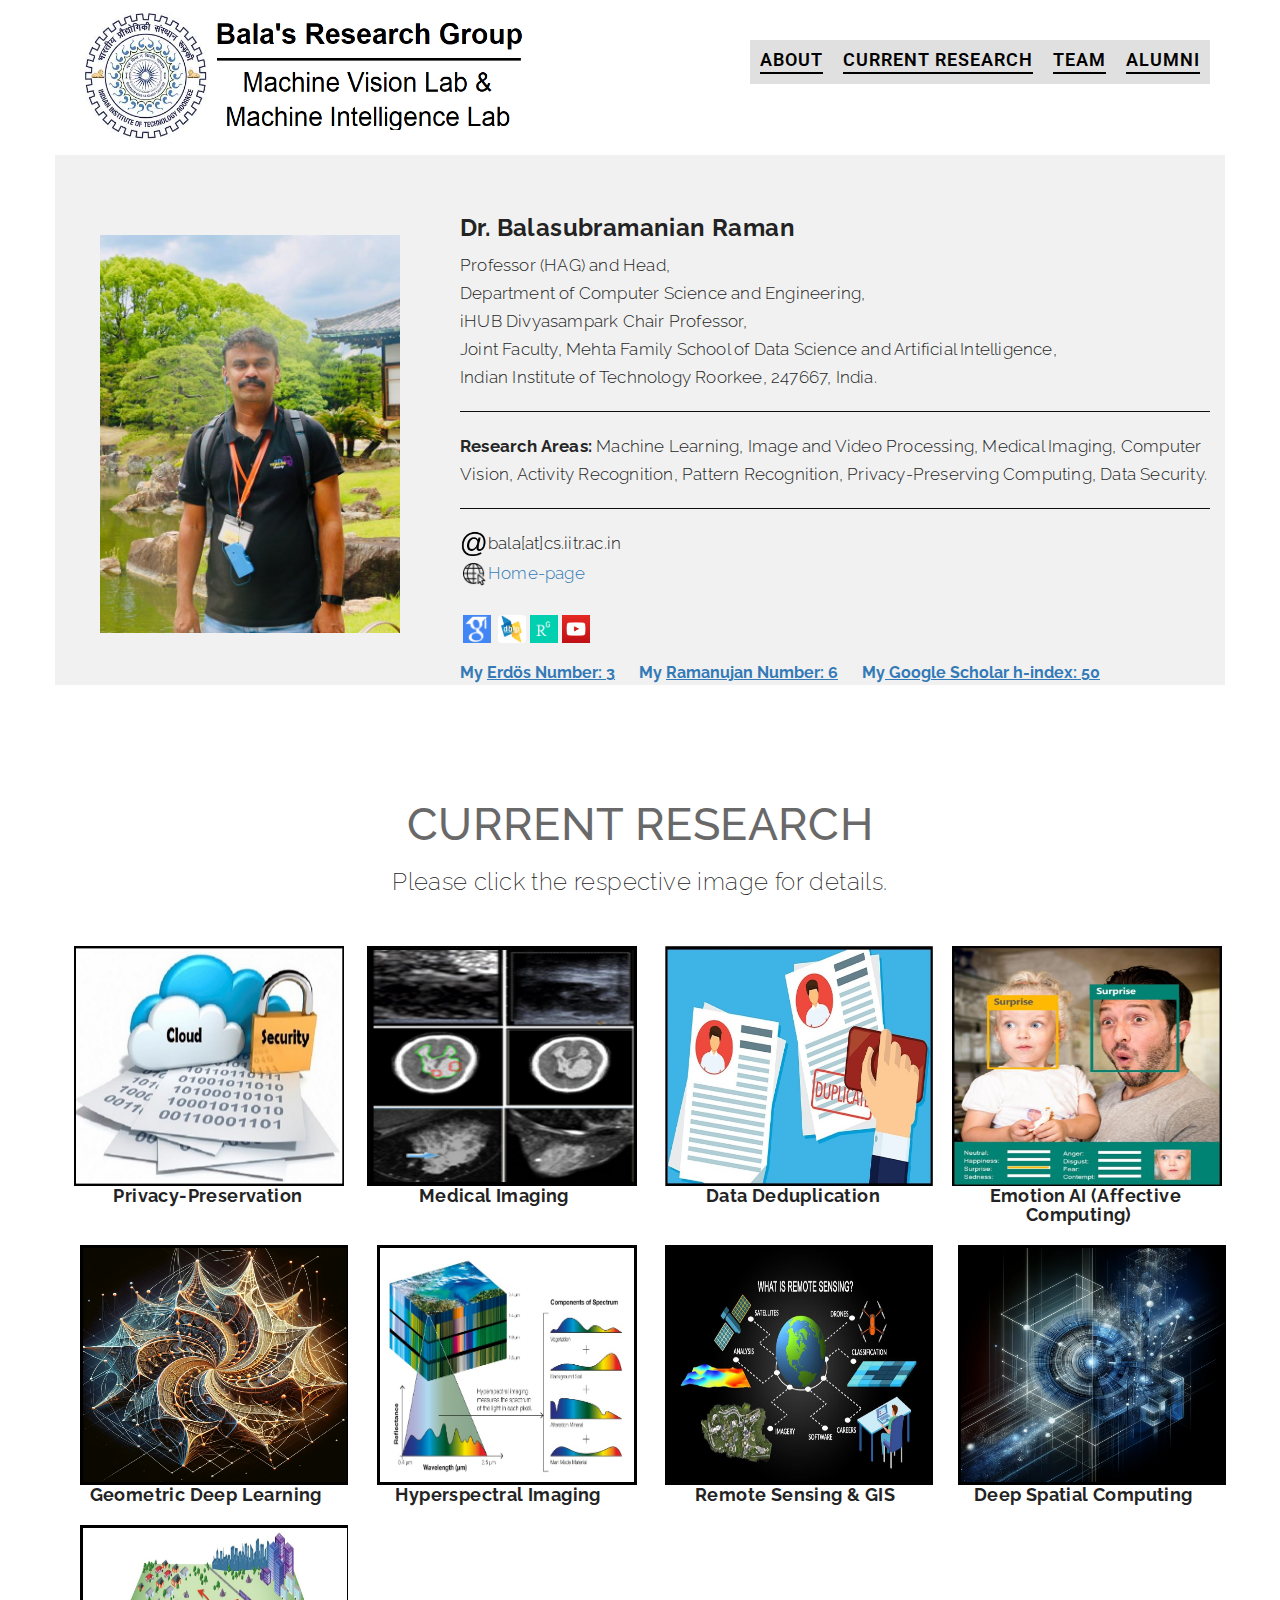
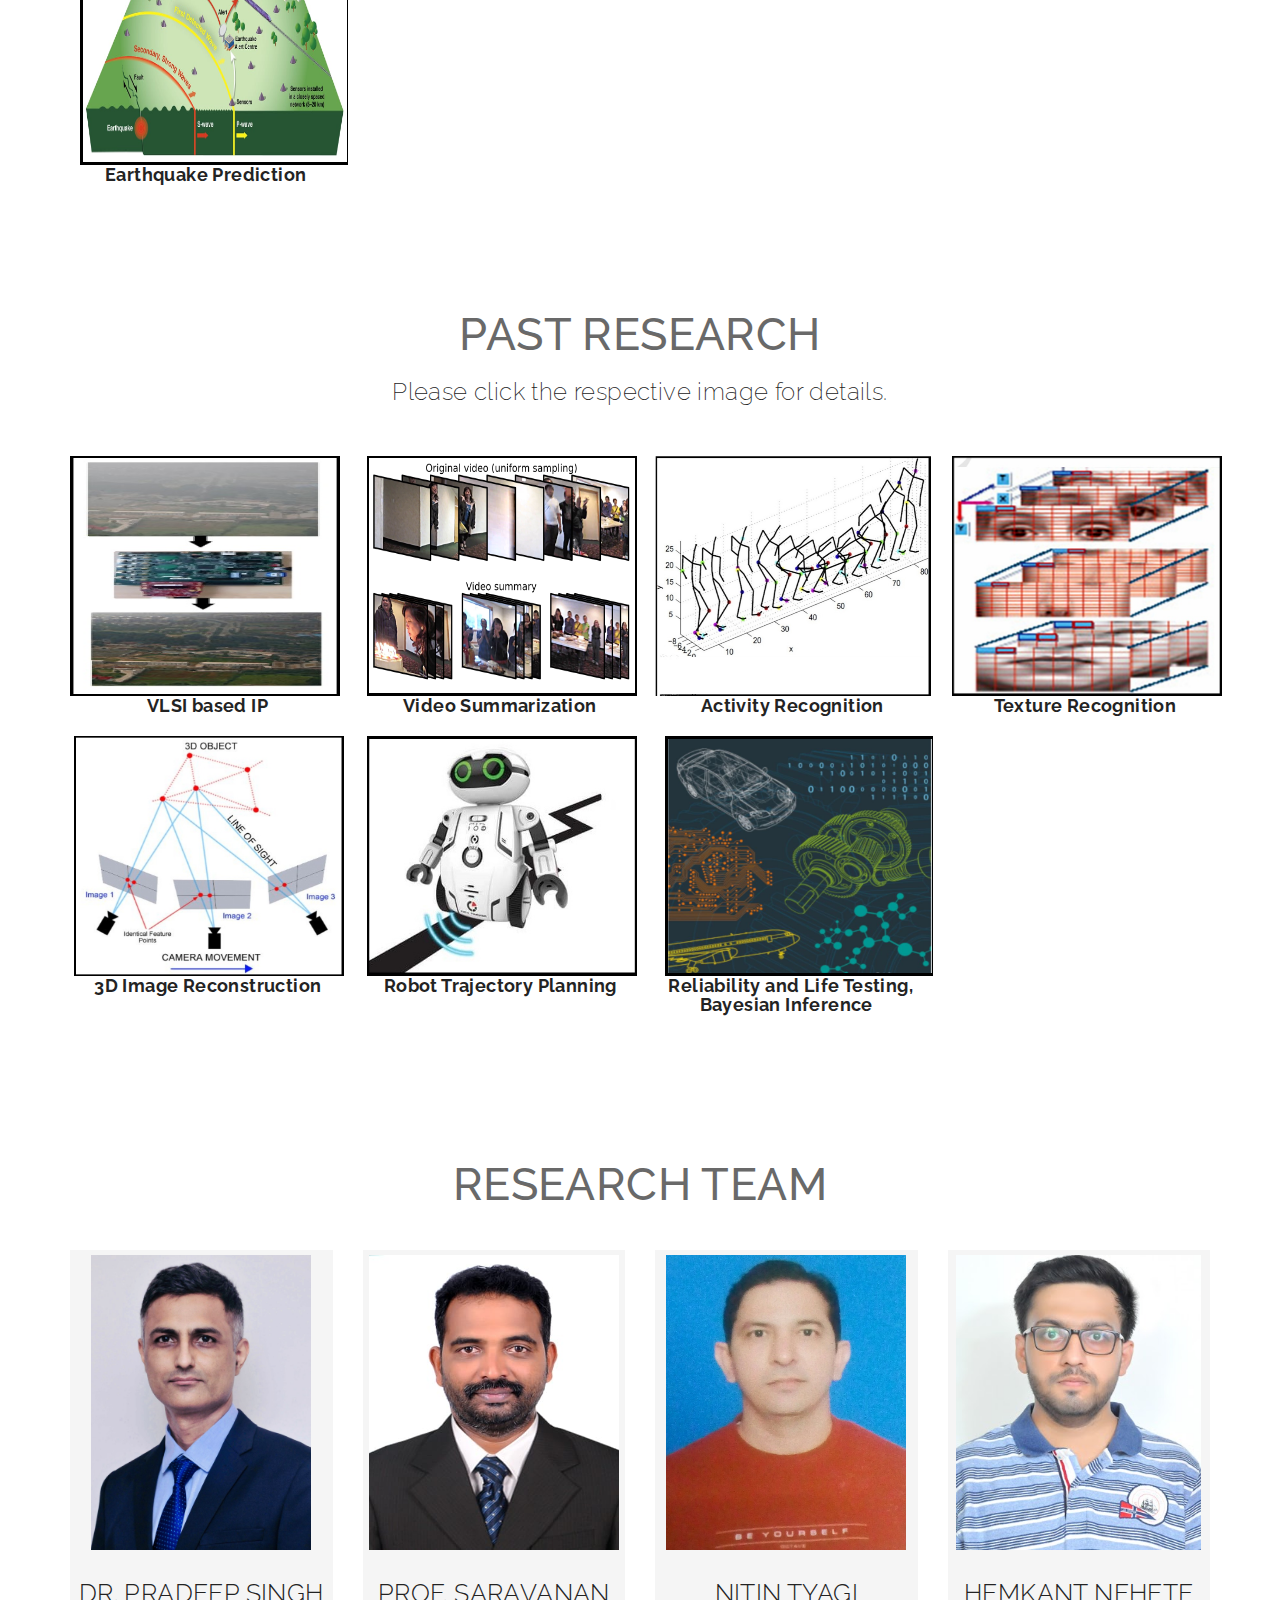
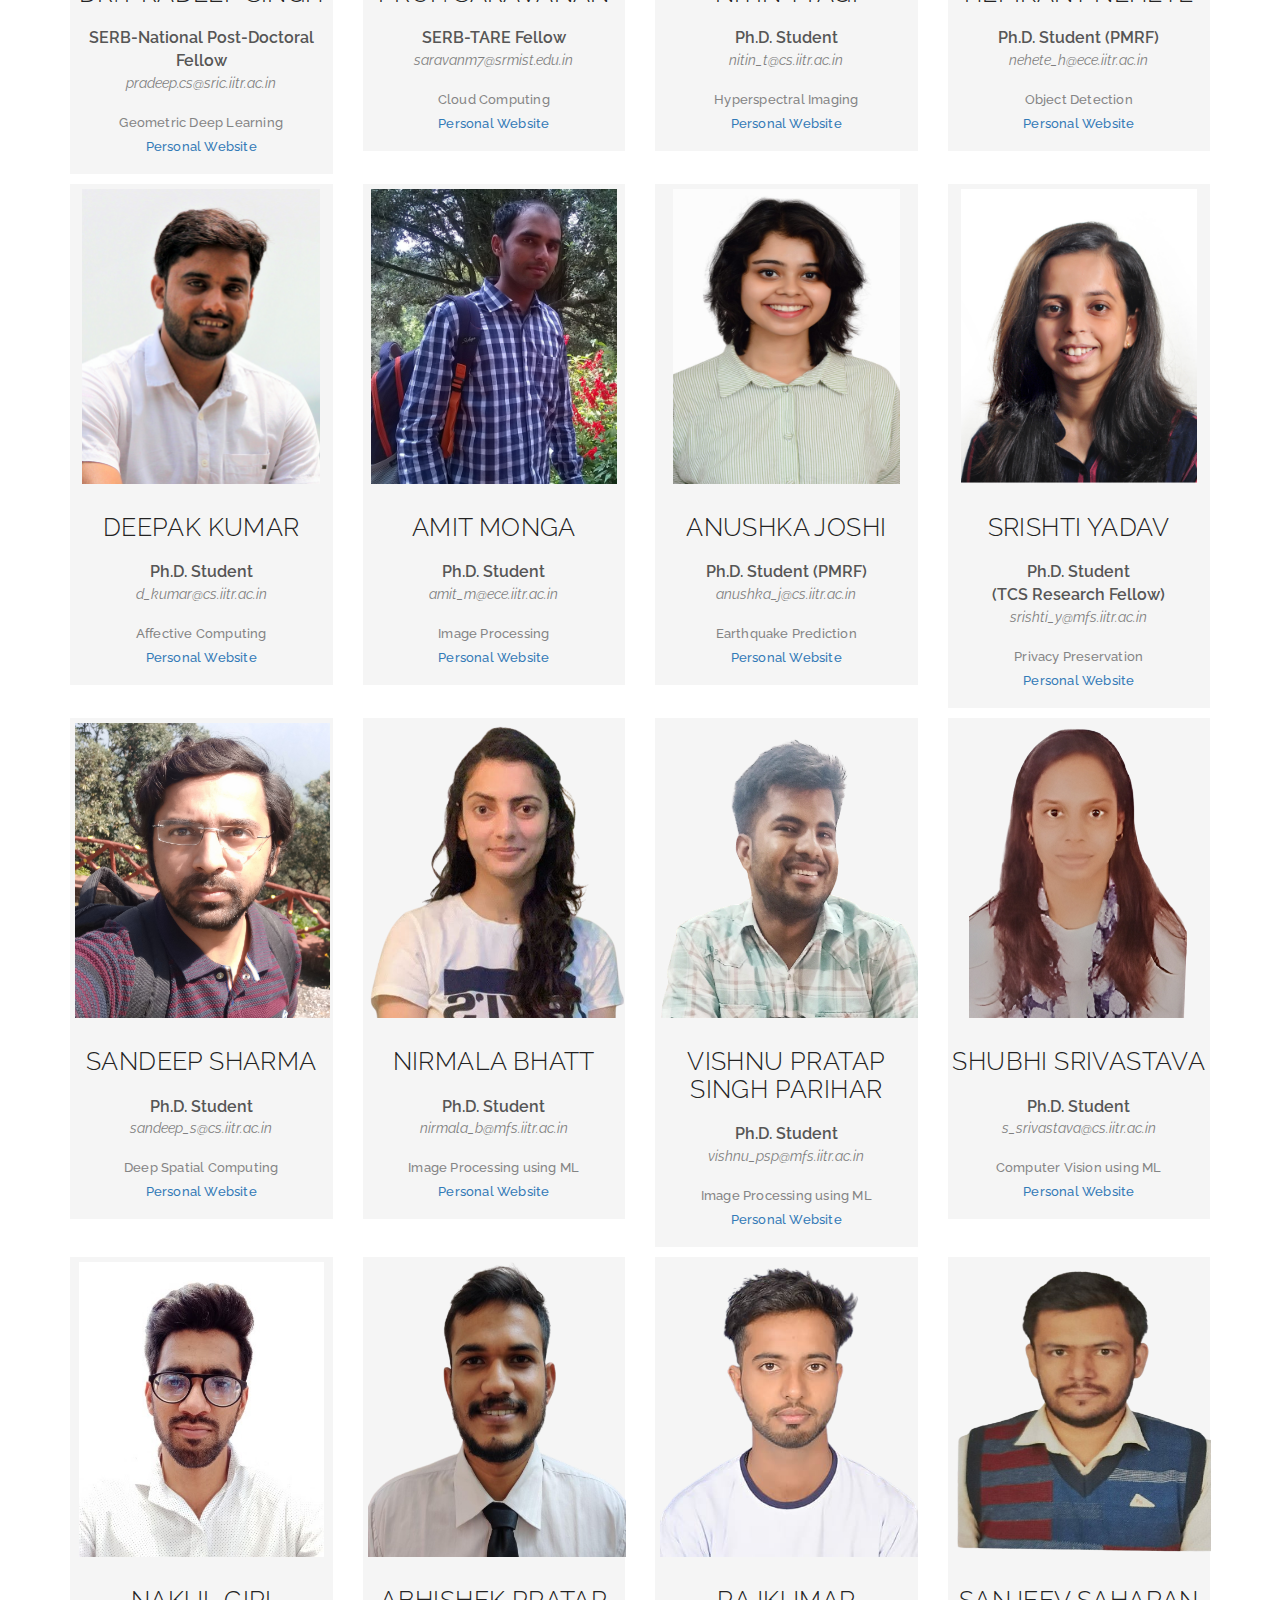
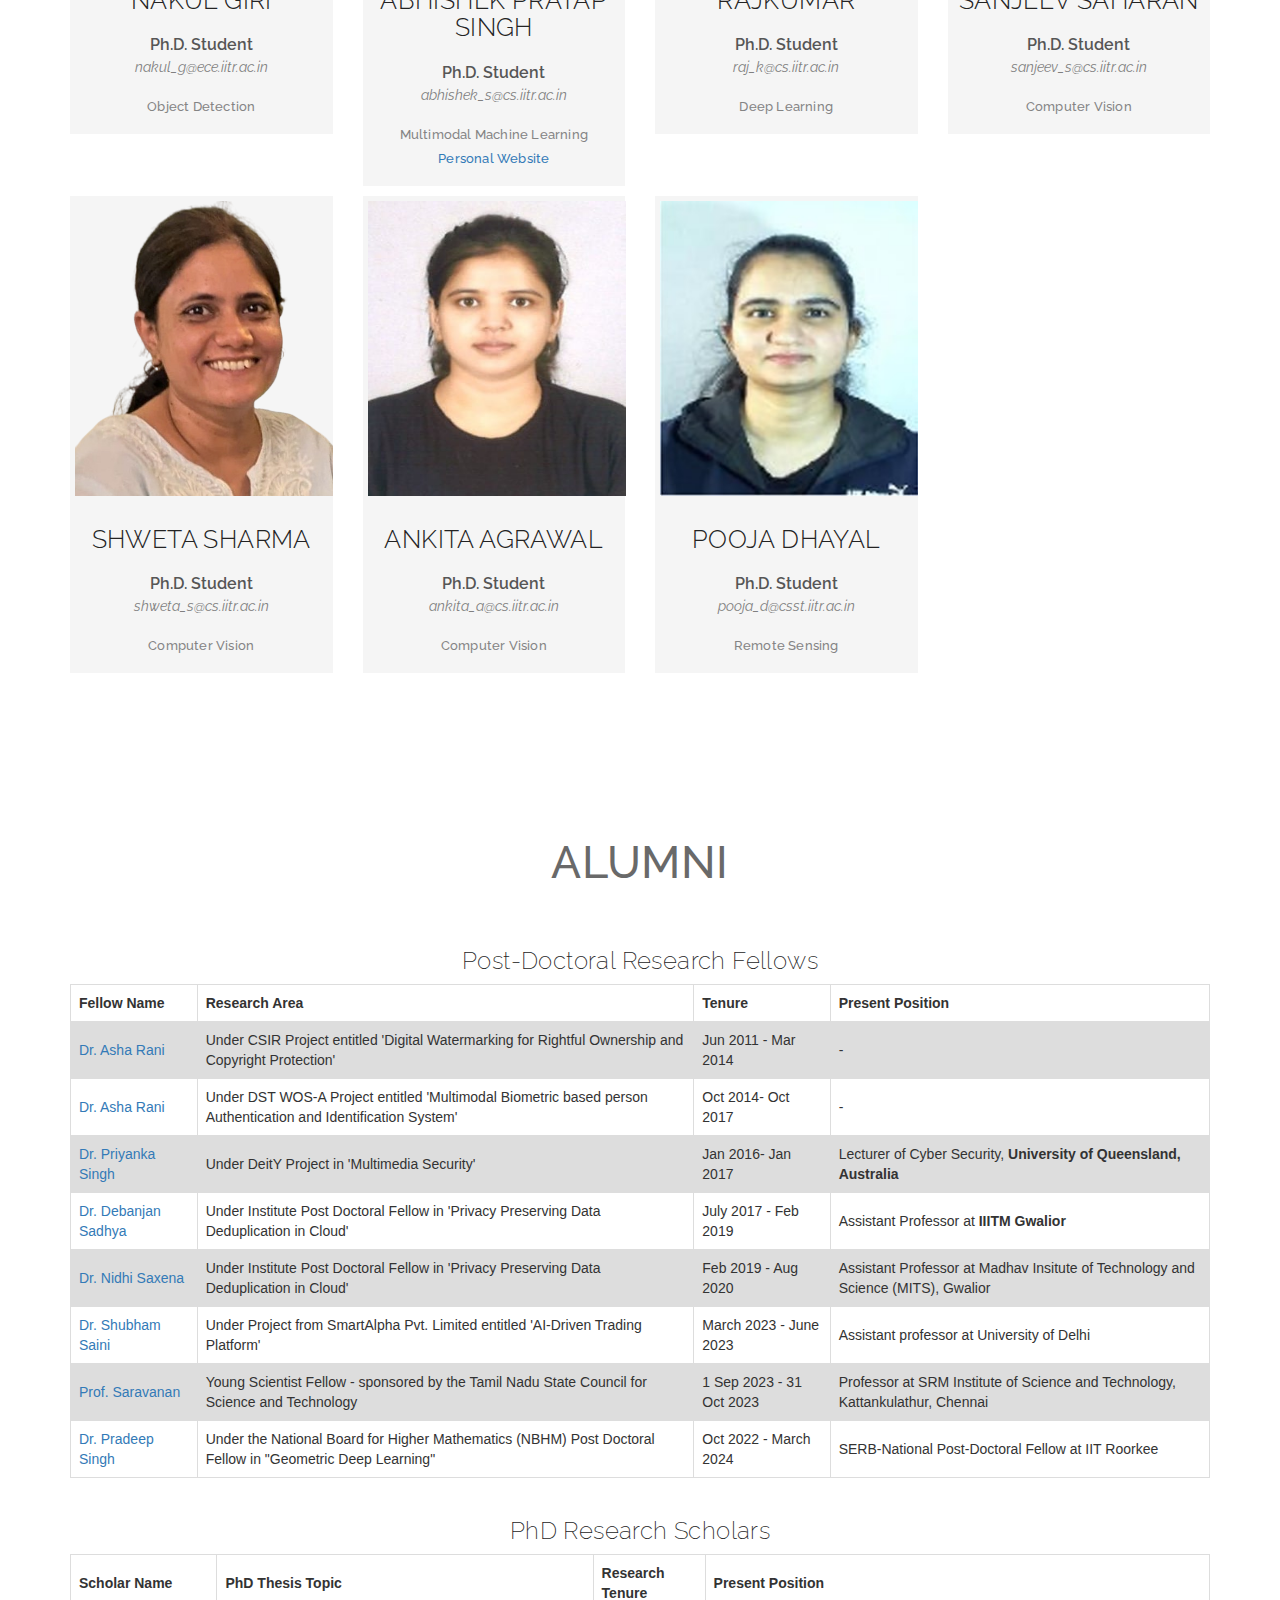
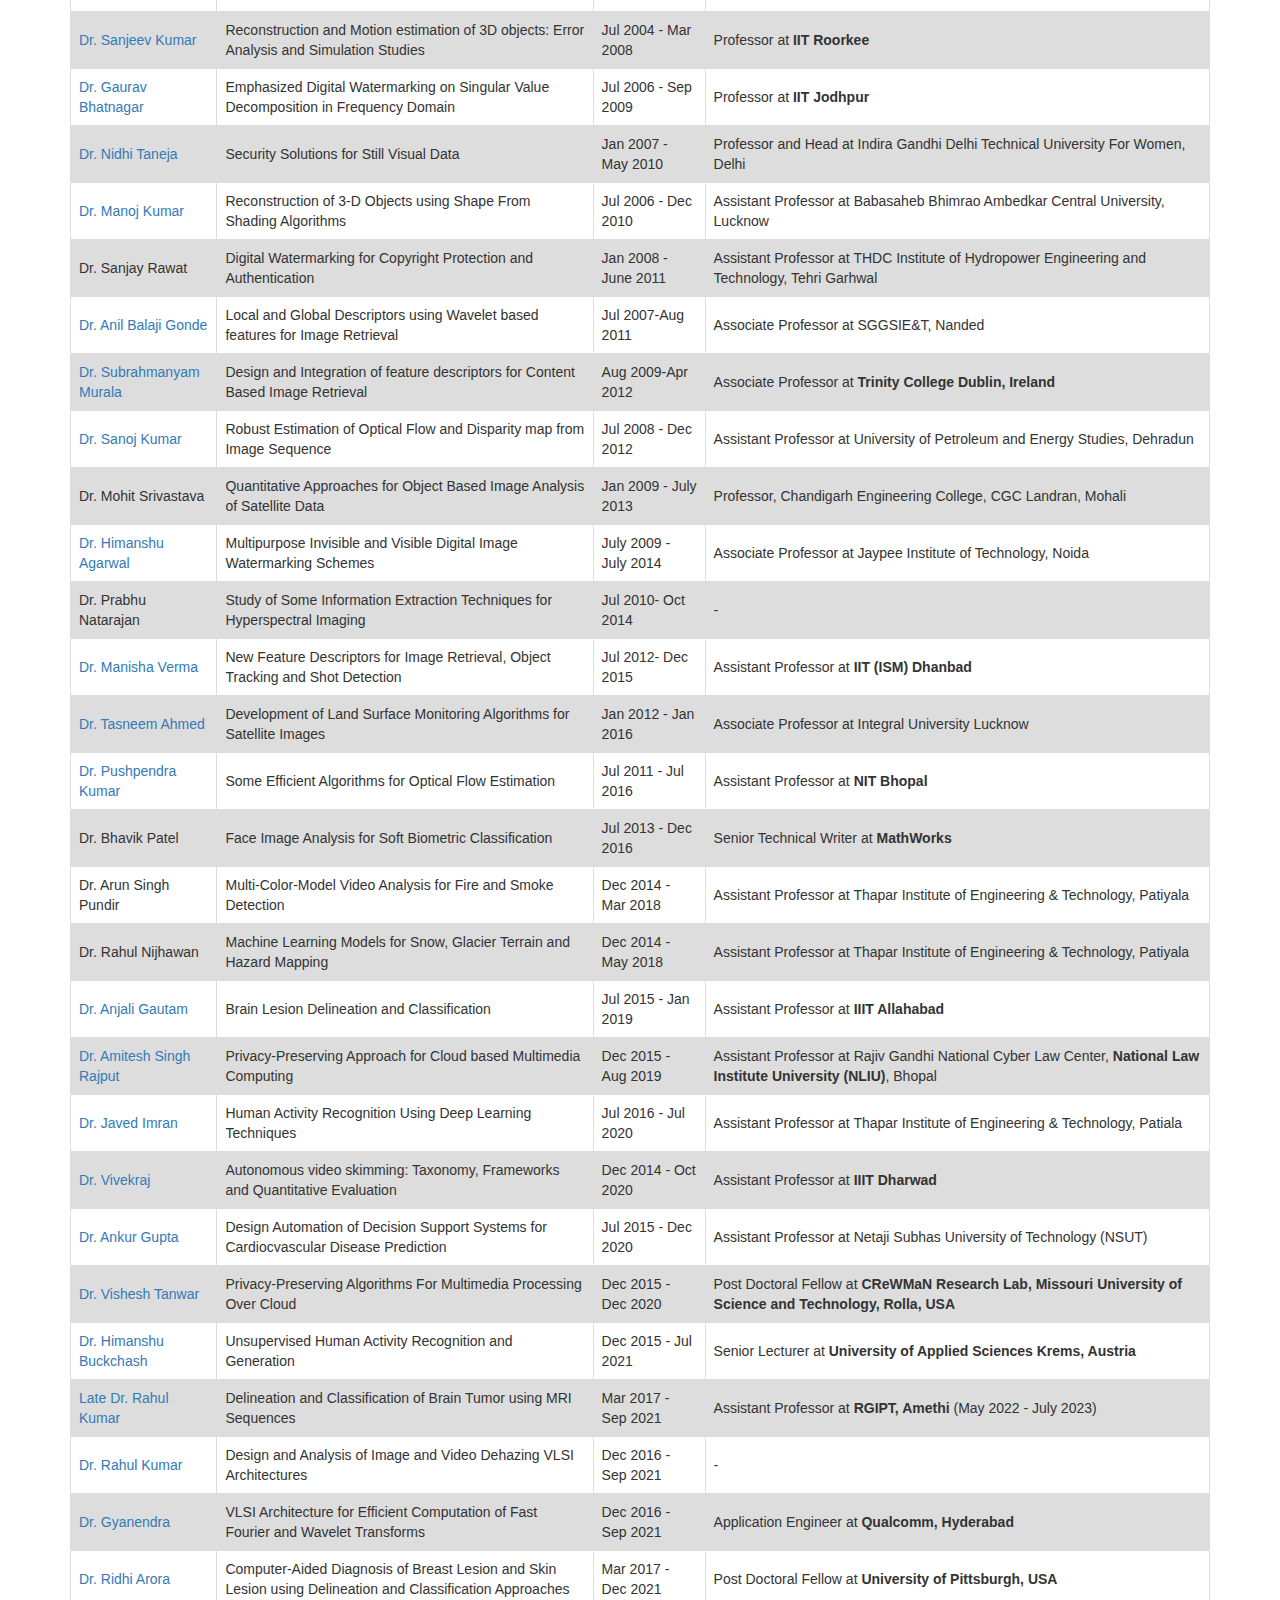
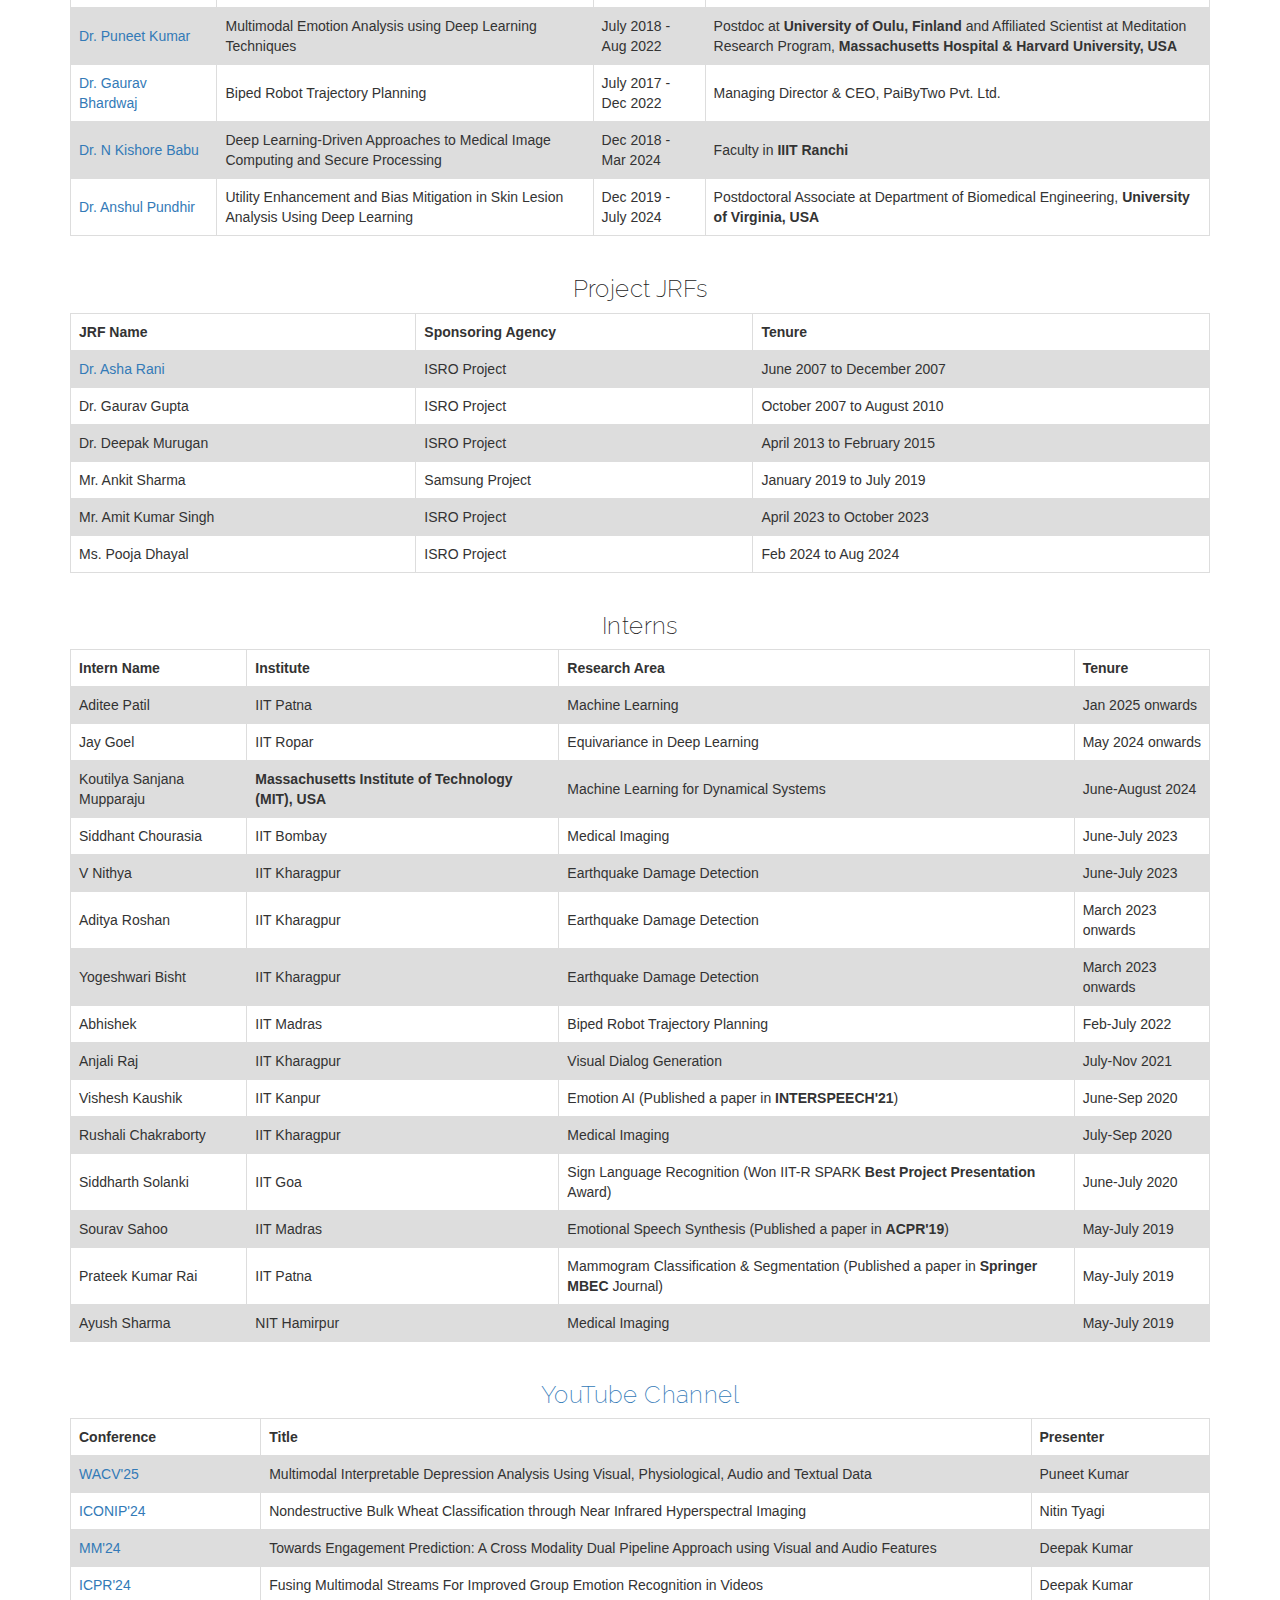
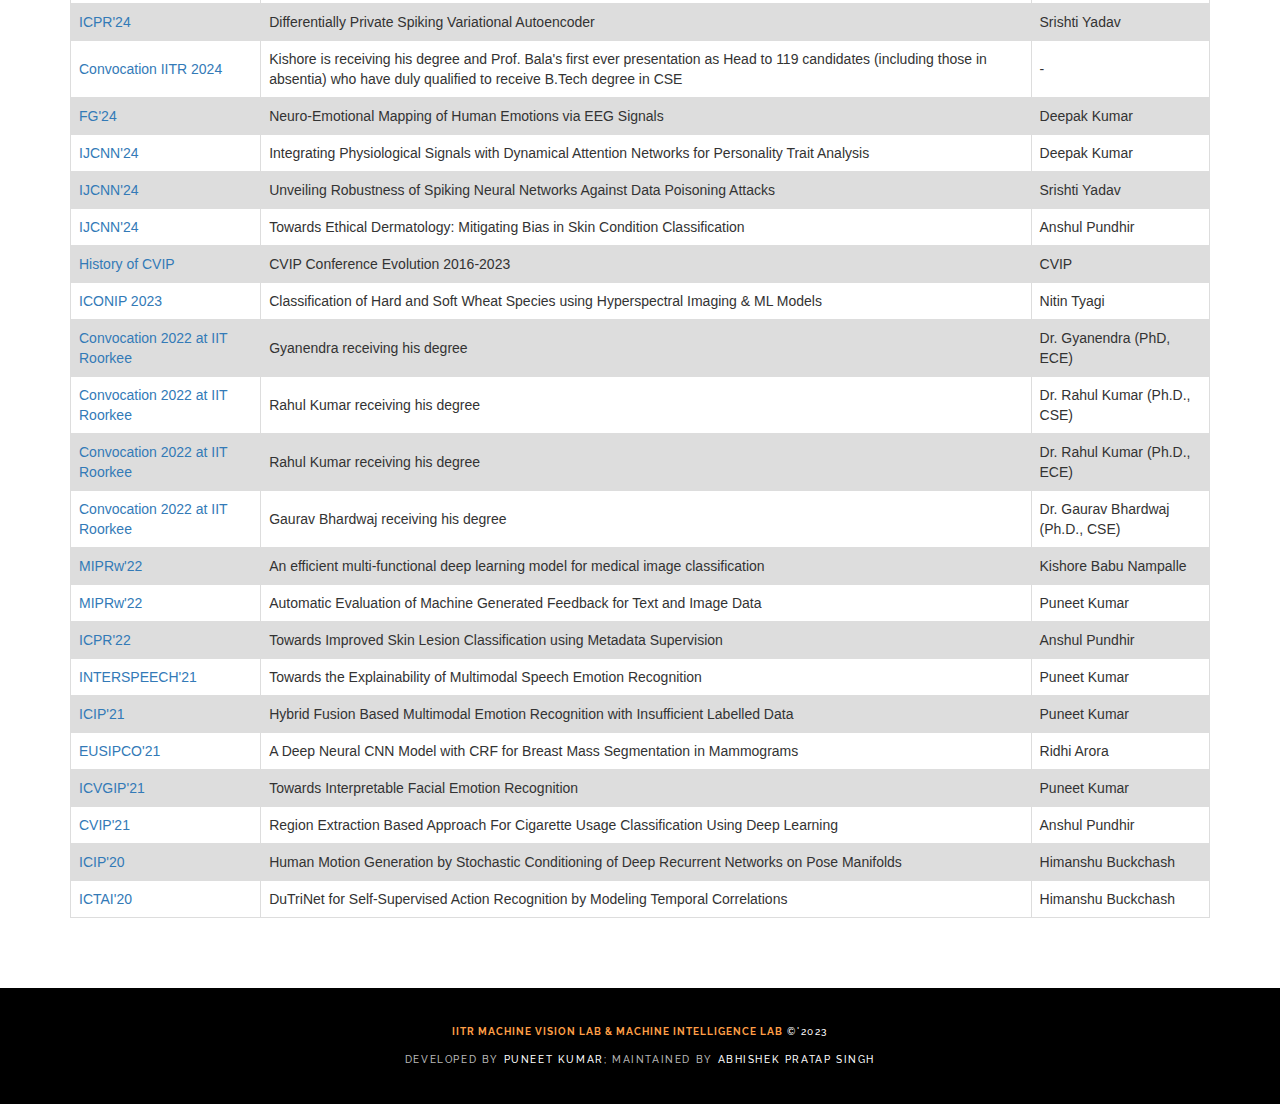
<file: index.html>
<!DOCTYPE html>
<!-- saved from url=(0074)https://balarsgroup.github.io/ -->
<html lang="en" class="gr__iitr_ac_in"><head><meta http-equiv="Content-Type" content="text/html; charset=UTF-8">
		
		<meta http-equiv="X-UA-Compatible" content="IE=edge">
		<meta name="viewport" content="width=device-width, initial-scale=1">
		<!-- The above 3 meta tags *must* come first in the head; any other head content must come *after* these tags -->
		<meta name="description" content="">
		<meta name="author" content="">
		<link rel="icon" href="https://www.iitr.ac.in/media/facspace/balarfma/ResearchGroup/favicon.ico">
		<title>Machine Vision & Intelligence Labs, IITR</title>
		<!-- Bootstrap core CSS -->
		<link href="./Machine Vision Lab, IITR_files/bootstrap.min.css" rel="stylesheet">
		<link rel="stylesheet" href="./Machine Vision Lab, IITR_files/font-awesome.min.css">
		<!-- Custom styles for this template -->
		<link href="./Machine Vision Lab, IITR_files/style.css" rel="stylesheet">
	</head>
	<body id="page-top" data-gr-c-s-loaded="true" class="" style="">
		<!-- Navigation -->
		<nav class="navbar navbar-default">
			<div class="container">
				<!-- Brand and toggle get grouped for better mobile display -->
				<!-- <div class="navbar-header page-scroll">
					<button type="button" class="navbar-toggle" data-toggle="collapse" data-target="#bs-example-navbar-collapse-1">
					<span class="sr-only">Toggle navigation</span>
					<span class="icon-bar"></span>
					<span class="icon-bar"></span>
					<span class="icon-bar"></span>
					</button>
				</div> -->
				<!-- Collect the nav links, forms, and other content for toggling -->
				<div class="collapse navbar-collapse" id="bs-example-navbar-collapse-1">
					<ul class="nav navbar-nav navbar-left">
						<a href="https://balarsgroup.github.io/#page-top"><img src="./Machine Vision Lab, IITR_files/logo.png" alt="IITR Machine Vision Lab" height="130" width="440" style="margin: -30px 0px -40px 0px"></a>
					</ul>
					
					 <ul class="nav navbar-nav navbar-right navbar-default1">
						
						<li>
							<a class="page-scroll" href="https://balarsgroup.github.io/#about">About</a>
						</li>
						<li>
							<a class="page-scroll" href="https://balarsgroup.github.io/#work">Current Research</a>
						</li>

						<!-- <li>
							<a class="page-scroll" href="https://balarsgroup.github.io/#work_past">Past Research</a>
						</li> -->

						<li>
							<a class="page-scroll" href="https://balarsgroup.github.io/#team">Team</a>
						</li>
						<li>
							<a class="page-scroll" href="https://balarsgroup.github.io/#alumni">Alumni</a>
						</li>
					<!--	
						<li>
							<a class="page-scroll" href="#publications">Publications</a>
						</li>

						<li>
							<a class="page-scroll" href="#contact">Contact</a>
						</li>
					</ul> 
				</div>
				<!-- /.navbar-collapse -->
			</ul></div>
			<!-- /.container-fluid -->
		</div></nav>
		

		<section id="about" class="mz-module">
			<div class="container light-bg">
				<div class="row">
					<div class="col-lg-12 text-center">
						<div class="section-title">
						</div>
					</div>
				</div>
				
				<div class="row"  >
						<div class="col-md-4 text-center">
							<div class="team-image">
								<center><img src="./Machine Vision Lab, IITR_files/01BalaSir.jpg" class="img-responsive" alt="Balasubramanian Raman" height="200" width="300" style="PADDING-Bottom: 20px"></center>
							</div>	
						</div>				
						
						<div class="col-lg-8" style="margin-top:-40px">
							<h3><b>Dr. Balasubramanian Raman</b></h3>
							<p>Professor (HAG) and Head,<br>
							Department of Computer Science and Engineering,<br>
							iHUB Divyasampark Chair Professor, <br>
							Joint Faculty, Mehta Family School of Data Science and Artificial Intelligence,<br>
							Indian Institute of Technology Roorkee, 247667, India.</p> 
							<hr>
							<p><b>Research Areas:</b> Machine Learning, Image and Video Processing, Medical Imaging, Computer Vision, Activity Recognition, Pattern Recognition, Privacy-Preserving Computing, Data Security.</p>
							<hr>
							<!----- Contacts ------>
							<p><img src="./Machine Vision Lab, IITR_files/contact.png" width="28" height="28" alt="Mail Id">bala[at]cs.iitr.ac.in <br>
								<!-- balarfcs<b>[at]</b>iitr.ac.in; balarfma<b>[at]</b>iitr.ac.in <br> -->

							<!----- Personal Website ------>
							<img src="./Machine Vision Lab, IITR_files/site.png" width="24" height="24" alt="Personal Website" hspace="2"><a href="https://faculty.iitr.ac.in/cs/bala" target="blank">Home-page </a><!--<a href="https://sites.google.com/site/balaiitr/" target="blank"> Website</a>--></p>
							
							<!-----Social Buttons------> 
							<a itemprop="url" target="blank" href="http://scholar.google.co.in/citations?user=QU2O6JMAAAAJ" title="Google Scholar Profile">
							<img src="./Machine Vision Lab, IITR_files/gscholar.png" width="28" height="28" alt="Google Scholar" hspace="3"></a> 
							
							<a itemprop="url" target="blank" href="https://dblp.uni-trier.de/pers/hd/r/Raman:Balasubramanian" title="DBLP Profile">
							<img src="./Machine Vision Lab, IITR_files/dblp.png" width="28" height="28" alt="DBLP"></a> 
							
							<a itemprop="url" target="blank" href="https://www.researchgate.net/profile/Balasubramanian_Raman" title="Research Gate Profile">
							<img style="margin-top:.5cm; margin-bottom:.5cm;" src="./Machine Vision Lab, IITR_files/rgate.png" width="28" height="28" alt="Research Gate"></a> 
							
							<a itemprop="url" target="blank" href="https://www.youtube.com/channel/UCsxzeXcNu35eR8jvbhMyl-g" title="YouTube Channel">
							<img style="margin-top:.5cm; margin-bottom:.5cm;" src="./Machine Vision Lab, IITR_files/YouTube.png" width="28" height="28" alt="YouTube Channel"></a><br>

							<a style="font-size: 1.12em" href="./erdos.html" target="blank"><b>My <u>Erdӧs Number: 3</b></u></a>&nbsp&nbsp &nbsp&nbsp
							<a style="font-size: 1.12em" href="./ramanujan.html" target="blank"><b>My <u>Ramanujan Number: 6</b></u></a>&nbsp&nbsp &nbsp&nbsp
							<a style="font-size: 1.12em" href="https://scholar.google.co.in/citations?user=QU2O6JMAAAAJ" target="blank"><b>My<u> Google Scholar h-index: 50</b></u></a>
							<!-- <a itemprop="url" target="blank" href="https://www.linkedin.com/in/" title="Linkedin Profile">
							<img src="images/linkedin.png" width="32" height="32" alt="Linked In"></a> -->
							<br>
						</div>
						
					</div>
				</div>
				
			
		</section>


		<!-- =========================== Current Research ============================ -->
		<!-- Ref: https://miketricking.github.io/bootstrap-image-hover/ -->
		<section id="work">
		<div class="container">
			<div class="row">
				<div class="col-lg-12 text-center">
					<div class="section-title">
						<h2>Current Research</h2>
						<center><h3>Please click the respective image for details.</h3></center>
					</div>
				</div>
			</div>
		
			<div class="row text-center text-lg-left">


			
				
				
				<!-- <div class="col-md-5">
				  <div class="hovereffect">
					<center><img src="./Machine Vision Lab, IITR_files/cr3.jpg" alt="Video Summarization" title="Video Summarization" height="240" width="460" style="margin: 10px 0px 0px 0px"></center>
						<div class="overlay">
							<h2><b> Video Summarization</b></h2>
							<div>
								<button type="button1" class="btn btn-default1" data-dismiss="modal" data-toggle="modal" data-target="#modal_cr3" style="margin: 40px 0px 0px 0px"><h4><b>Details</b></h4>
							</button></div>
						</div>
				  </div>
					<center><h4><b>&nbsp;&nbsp;&nbsp;&nbsp; Video Summarization</b></h4></center>					
				</div> -->
				
				<!-- <div class="col-md-3">
				  <div class="hovereffect">
					<center><img src="./Machine Vision Lab, IITR_files/cr10.jpg" alt="VLSI based Image Processing" title="VLSI based Image Processing" height="240" width="270" style="margin: 10px 10px 0px 0px"></center>
						<div class="overlay">
							<h2><b>VLSI based Image Processing</b></h2>
							<div>
								<button type="button1" class="btn btn-default1" data-dismiss="modal" data-toggle="modal" data-target="#modal_cr10" style="margin: 40px 0px 0px 0px"><h4><b>Details</b></h4>
							</button></div>
						</div>
				  </div>
						<center><h4><b>&nbsp;&nbsp; VLSI based IP</b></h4></center>						
				</div> -->
				
	
				
				
				<!-- <div class="col-md-3">
				  <div class="hovereffect">
					<center><img src="./Machine Vision Lab, IITR_files/cr4.jpg" alt="Action/Activity Recognition" title="Action/Activity Recognition" height="240" width="550" style="margin: 10px 15px 0px 0px"></center>
						<div class="overlay">
							<h2><b>Activity Recognition</b></h2>
							<div>
								<button type="button1" class="btn btn-default1" data-dismiss="modal" data-toggle="modal" data-target="#modal_cr4" style="margin: 40px 0px 0px 0px"><h4><b>Details</b></h4>
							</button></div>
						</div>
				  </div>
					<center><h4><b>&nbsp;&nbsp; Activity Recognition</b></h4></center>
				</div> -->
				
				

				
				<!-- <div class="col-md-3">				  
				  <div class="hovereffect">
					<center><img src="./Machine Vision Lab, IITR_files/cr5.jpg" alt="Dynamic Texture Recognition" title="Dynamic Texture Recognition" height="240" width="270" style="margin: 10px 0px 0px 0px"></center>
						<div class="overlay">
							<h2><b>Dynamic Texture Recognition</b></h2>
							<div>
								<button type="button1" class="btn btn-default1" data-dismiss="modal" data-toggle="modal" data-target="#modal_cr5" style="margin: 20px 0px 0px 0px"><h4><b>Details</b></h4>
							</button></div>
						</div>
				  </div>
					<center><h4><b>&nbsp;&nbsp; Texture Recognition</b></h4></center>
				</div> -->
				
				<div class="col-md-3">
				  <div class="hovereffect">
					<center><img src="./Machine Vision Lab, IITR_files/cr6.jpg" alt="Privacy-Preserving Cloud Computing" title="Privacy-Preserving Cloud Computing" height="240" width="270" style="margin: 10px 0px 0px 0px"></center>
						<div class="overlay">
							<h2><b>Privacy-Preserving Cloud Computing</b></h2>
							<div>
								<button type="button1" class="btn btn-default1" data-dismiss="modal" data-toggle="modal" data-target="#modal_cr6" style="margin: 20px 0px 0px 0px"><h4><b>Details</b></h4>
							</button></div>
						</div>
				  </div>				  
					<center><h4><b>&nbsp;&nbsp; Privacy-Preservation</b></h4></center>				  
				</div>
				
				<div class="col-md-3">
					<div class="hovereffect">
					  <center><img src="./Machine Vision Lab, IITR_files/cr7.jpg" alt="Medical Imaging" title="Medical Imaging" height="240" width="270" style="margin: 10px 0px 0px 0px"></center>
						  <div class="overlay">
							  <center><h2><b>Medical Imaging</b></h2></center>
							  <div>
								  <button type="button1" class="btn btn-default1" data-dismiss="modal" data-toggle="modal" data-target="#modal_cr7" style="margin: 40px 0px 0px 0px"><h4><b>Details</b></h4>
							  </button></div>
						  </div>
					</div>
					  <center><h4><b>Medical Imaging</b></h4></center>				  
				  </div>

				<div class="col-md-3">
				  <div class="hovereffect">
					<center><img src="./Machine Vision Lab, IITR_files/cr1.jpg" title="Data Deduplication over Cloud" alt="Data Deduplication over Cloud" height="240" width="370" style="margin: 10px 0px 0px 10px"></center>
						<div class="overlay">
							<h2><b>Data Deduplication over Cloud</b></h2>
							<div>
								<button type="button1" class="btn btn-default1" data-dismiss="modal" data-toggle="modal" data-target="#modal_cr1" style="margin: 20px 0px 0px 0px"><h4><b>Details</b></h4>
							</button></div>
						</div>
	  		    </div>				  
					<center><h4><b>&nbsp;&nbsp; Data Deduplication</b></h4></center>
				</div>
				
				<div class="col-md-3">
				  <div class="hovereffect">
					<center><img src="./Machine Vision Lab, IITR_files/cr8.jpg" alt="Emotion AI (Affective Computing)" title="Emotion AI (Affective Computing)" height="240" width="270" style="margin: 10px 0px 0px 0px"></center>
						<div class="overlay">
							<h2><b>Emotion AI (Affective Computing)</b></h2>
							<div>
								<button type="button1" class="btn btn-default1" data-dismiss="modal" data-toggle="modal" data-target="#modal_cr8" style="margin: 20px 0px 0px 0px"><h4><b>Details</b></h4>
							</button></div>
						</div>
				  </div>		
					<center><h4><b>&nbsp;&nbsp; Emotion AI (Affective Computing)</b></h4></center> 
				</div>
				
				<div class="col-md-3">
					<div class="hovereffect">
						<center><img src="./Machine Vision Lab, IITR_files/cr17.jpg" title="Geometric Deep Learning" alt="Geometric Deep Learning" height="240" width="270" style="border:3px solid black; margin: 10px 0px 0px 10px"></center>

						<div class="overlay">
							  <h2><b>Geometric Deep Learning</b></h2>
							  <div>
								  <button type="button1" class="btn btn-default1" data-dismiss="modal" data-toggle="modal" data-target="#modal_cr17" style="margin: 20px 0px 0px 0px"><h4><b>Details</b></h4>
							  </button></div>
						  </div>
					</div>		
					  <center><h4><b>&nbsp;&nbsp;Geometric Deep Learning</b></h4></center>				  
				  </div>

				<!-- <div class="col-md-5">
				  <div class="hovereffect">
					<center><img src="./Machine Vision Lab, IITR_files/cr11.jpg" alt="3D Image Reconstruction" title="3D Image Reconstruction" height="240" width="460" style="margin: 10px 0px 0px 0px"></center>
						<div class="overlay">
							<h2><b>3D Image Reconstruction</b></h2>
							<div>
								<button type="button1" class="btn btn-default1" data-dismiss="modal" data-toggle="modal" data-target="#modal_cr11" style="margin: 20px 0px 0px 0px"><h4><b>Details</b></h4>
							</button></div>
						</div>
				  </div>		
					<center><h4><b>&nbsp;&nbsp; 3D Image Reconstruction</b></h4></center>				  
				</div> -->

				
				<!-- <div class="col-md-3">
				  <div class="hovereffect">
					<center><img src="./Machine Vision Lab, IITR_files/cr12.jpg" title="Robot Trajectory Planning" alt="Robot Trajectory Planning" height="240" width="270" style="margin: 10px 0px 0px 0px"></center>
						<div class="overlay">
							<h2><b>Biped Robot Trajectory Planning</b></h2>
							<div>
								<button type="button1" class="btn btn-default1" data-dismiss="modal" data-toggle="modal" data-target="#modal_cr12" style="margin: 20px 0px 0px 0px"><h4><b>Details</b></h4>
							</button></div>
						</div>
				  </div>		
					<center><h4><b>&nbsp;&nbsp; Robot Trajectory Planning</b></h4></center>				  
				</div> -->

				<div class="col-md-3">
					<div class="hovereffect">
						<center><img src="./Machine Vision Lab, IITR_files/cr13.jpg" title="Hyperspectral Imaging" alt="Hyperspectral Imaging" height="240" width="260" style="border:3px solid black; margin: 10px 0px 0px 10px"></center>

						<div class="overlay">
							  <h2><b>Hyperspectral Imaging</b></h2>
							  <div>
								  <button type="button1" class="btn btn-default1" data-dismiss="modal" data-toggle="modal" data-target="#modal_cr13" style="margin: 20px 0px 0px 0px"><h4><b>Details</b></h4>
							  </button></div>
						  </div>
					</div>		
					  <center><h4><b>&nbsp;&nbsp;Hyperspectral Imaging</b></h4></center>				  
				  </div>

				  <div class="col-md-3">
					<div class="hovereffect">
						<center><img src="./Machine Vision Lab, IITR_files/cr14.jpg" title="Remote Sensing & GIS" alt="Remote Sensing & GIS" height="240" width="270" style="border:3px solid black; margin: 10px 0px 0px 10px"></center>

						<div class="overlay">
							  <h2><b>Remote Sensing & GIS</b></h2>
							  <div>
								  <button type="button1" class="btn btn-default1" data-dismiss="modal" data-toggle="modal" data-target="#modal_cr14" style="margin: 20px 0px 0px 0px"><h4><b>Details</b></h4>
							  </button></div>
						  </div>
					</div>		
					  <center><h4><b>&nbsp;&nbsp;&nbsp;&nbsp;Remote Sensing & GIS</b></h4></center>				  
				  </div>

				  <div class="col-md-3">
					<div class="hovereffect">
						<center><img src="./Machine Vision Lab, IITR_files/cr18.jpg" title="Deep Spatial Computing" alt="Deep Spatial Computing" height="240" width="270" style="border:3px solid black; margin: 10px 0px 0px 10px"></center>

						<div class="overlay">
							  <h2><b>Deep Spatial Computing</b></h2>
							  <div>
								  <button type="button1" class="btn btn-default1" data-dismiss="modal" data-toggle="modal" data-target="#modal_cr18" style="margin: 20px 0px 0px 0px"><h4><b>Details</b></h4>
							  </button></div>
						  </div>
					</div>		
					  <center><h4><b>&nbsp;&nbsp;Deep Spatial Computing</b></h4></center>				  
				  </div>

				  <div class="col-md-3">
					<div class="hovereffect">
						<center><img src="./Machine Vision Lab, IITR_files/cr16.jpg" title="Earthquake Prediction" alt="Earthquake Prediction" height="240" width="270" style="border:3px solid black; margin: 10px 0px 0px 10px"></center>

						<div class="overlay">
							  <h2><b>Earthquake Prediction</b></h2>
							  <div>
								  <button type="button1" class="btn btn-default1" data-dismiss="modal" data-toggle="modal" data-target="#modal_cr16" style="margin: 20px 0px 0px 0px"><h4><b>Details</b></h4>
							  </button></div>
						  </div>
					</div>		
					  <center><h4><b>&nbsp;&nbsp;Earthquake Prediction</b></h4></center>				  
				  </div>

			

				
			  </div>

		
		</div>
		</section>

		<!-- =========================== Past Research ============================ -->
		<!-- Ref: https://miketricking.github.io/bootstrap-image-hover/ -->
		<section id="work_past">
			<div class="container">
				<div class="row">
					<div class="col-lg-12 text-center">
						<div class="section-title">
							<h2>Past Research</h2>
							<center><h3>Please click the respective image for details.</h3></center>
						</div>
					</div>
				</div>
			
				<div class="row text-center text-lg-left">
	
	
					<!-- <div class="col-md-4">
					  <div class="hovereffect">
						<center><img src="./Machine Vision Lab, IITR_files/cr7.jpg" alt="Medical Imaging" title="Medical Imaging" height="240" width="360" style="margin: 10px 0px 0px 0px"></center>
							<div class="overlay">
								<center><h2><b>Medical Imaging</b></h2></center>
								<div>
									<button type="button1" class="btn btn-default1" data-dismiss="modal" data-toggle="modal" data-target="#modal_cr7" style="margin: 40px 0px 0px 0px"><h4><b>Details</b></h4>
								</button></div>
							</div>
					  </div>
						<center><h4><b>Medical Imaging</b></h4></center>				  
					</div> -->
					
					

					
					<div class="col-md-3">
					  <div class="hovereffect">
						<center><img src="./Machine Vision Lab, IITR_files/cr10.jpg" alt="VLSI based Image Processing" title="VLSI based Image Processing" height="240" width="270" style="margin: 10px 10px 0px 0px"></center>
							<div class="overlay">
								<h2><b>VLSI based Image Processing</b></h2>
								<div>
									<button type="button1" class="btn btn-default1" data-dismiss="modal" data-toggle="modal" data-target="#modal_cr10" style="margin: 40px 0px 0px 0px"><h4><b>Details</b></h4>
								</button></div>
							</div>
					  </div>
							<center><h4><b>&nbsp;&nbsp; VLSI based IP</b></h4></center>						
					</div>
					
					<div class="col-md-3">
						<div class="hovereffect">
						  <center><img src="./Machine Vision Lab, IITR_files/cr3.jpg" alt="Video Summarization" title="Video Summarization" height="240" width="270" style="margin: 10px 0px 0px 0px"></center>
							  <div class="overlay">
								  <h2><b> Video Summarization</b></h2>
								  <div>
									  <button type="button1" class="btn btn-default1" data-dismiss="modal" data-toggle="modal" data-target="#modal_cr3" style="margin: 40px 0px 0px 0px"><h4><b>Details</b></h4>
								  </button></div>
							  </div>
						</div>
						  <center><h4><b>&nbsp;&nbsp; Video Summarization</b></h4></center>					
					  </div>
					
					
					<div class="col-md-3">
					  <div class="hovereffect">
						<center><img src="./Machine Vision Lab, IITR_files/cr4.jpg" alt="Action/Activity Recognition" title="Action/Activity Recognition" height="240" width="550" style="margin: 10px 15px 0px 0px"></center>
							<div class="overlay">
								<h2><b>Activity Recognition</b></h2>
								<div>
									<button type="button1" class="btn btn-default1" data-dismiss="modal" data-toggle="modal" data-target="#modal_cr4" style="margin: 40px 0px 0px 0px"><h4><b>Details</b></h4>
								</button></div>
							</div>
					  </div>
						<center><h4><b>&nbsp;&nbsp; Activity Recognition</b></h4></center>
					</div>
					
					
	
					
					<div class="col-md-3">				  
					  <div class="hovereffect">
						<center><img src="./Machine Vision Lab, IITR_files/cr5.jpg" alt="Dynamic Texture Recognition" title="Dynamic Texture Recognition" height="240" width="270" style="margin: 10px 0px 0px 0px"></center>
							<div class="overlay">
								<h2><b>Dynamic Texture Recognition</b></h2>
								<div>
									<button type="button1" class="btn btn-default1" data-dismiss="modal" data-toggle="modal" data-target="#modal_cr5" style="margin: 20px 0px 0px 0px"><h4><b>Details</b></h4>
								</button></div>
							</div>
					  </div>
						<center><h4><b>&nbsp;&nbsp; Texture Recognition</b></h4></center>
					</div>
					
					<!-- <div class="col-md-3">
					  <div class="hovereffect">
						<center><img src="./Machine Vision Lab, IITR_files/cr6.jpg" alt="Privacy-Preserving Cloud Computing" title="Privacy-Preserving Cloud Computing" height="240" width="270" style="margin: 10px 0px 0px 0px"></center>
							<div class="overlay">
								<h2><b>Privacy-Preserving Cloud Computing</b></h2>
								<div>
									<button type="button1" class="btn btn-default1" data-dismiss="modal" data-toggle="modal" data-target="#modal_cr6" style="margin: 20px 0px 0px 0px"><h4><b>Details</b></h4>
								</button></div>
							</div>
					  </div>				  
						<center><h4><b>&nbsp;&nbsp; Privacy-Preservation</b></h4></center>				  
					</div> -->
					
					<!-- <div class="col-md-3">
					  <div class="hovereffect">
						<center><img src="./Machine Vision Lab, IITR_files/cr1.jpg" title="Data Deduplication over Cloud" alt="Data Deduplication over Cloud" height="240" width="360" style="margin: 10px 0px 0px 10px"></center>
							<div class="overlay">
								<h2><b>Data Deduplication over Cloud</b></h2>
								<div>
									<button type="button1" class="btn btn-default1" data-dismiss="modal" data-toggle="modal" data-target="#modal_cr1" style="margin: 20px 0px 0px 0px"><h4><b>Details</b></h4>
								</button></div>
							</div>
					  </div>				  
						<center><h4><b>&nbsp;&nbsp; Data Deduplication</b></h4></center>
					</div> -->
					
					<!-- <div class="col-md-4">
					  <div class="hovereffect">
						<center><img src="./Machine Vision Lab, IITR_files/cr8.jpg" alt="Emotion AI (Affective Computing)" title="Emotion AI (Affective Computing)" height="240" width="360" style="margin: 10px 0px 0px 0px"></center>
							<div class="overlay">
								<h2><b>Emotion AI (Affective Computing)</b></h2>
								<div>
									<button type="button1" class="btn btn-default1" data-dismiss="modal" data-toggle="modal" data-target="#modal_cr8" style="margin: 20px 0px 0px 0px"><h4><b>Details</b></h4>
								</button></div>
							</div>
					  </div>		
						<center><h4><b>&nbsp;&nbsp; Emotion AI (Affective Computing)</b></h4></center> 
					</div> -->
					
					<div class="col-md-3">
					  <div class="hovereffect">
						<center><img src="./Machine Vision Lab, IITR_files/cr11.jpg" alt="3D Image Reconstruction" title="3D Image Reconstruction" height="240" width="270" style="margin: 10px 0px 0px 0px"></center>
							<div class="overlay">
								<h2><b>3D Image Reconstruction</b></h2>
								<div>
									<button type="button1" class="btn btn-default1" data-dismiss="modal" data-toggle="modal" data-target="#modal_cr11" style="margin: 20px 0px 0px 0px"><h4><b>Details</b></h4>
								</button></div>
							</div>
					  </div>		
						<center><h4><b>&nbsp;&nbsp; 3D Image Reconstruction</b></h4></center>				  
					</div>
	
					
					<div class="col-md-3">
					  <div class="hovereffect">
						<center><img src="./Machine Vision Lab, IITR_files/cr12.jpg" title="Robot Trajectory Planning" alt="Robot Trajectory Planning" height="240" width="270" style="margin: 10px 0px 0px 0px"></center>
							<div class="overlay">
								<h2><b>Biped Robot Trajectory Planning</b></h2>
								<div>
									<button type="button1" class="btn btn-default1" data-dismiss="modal" data-toggle="modal" data-target="#modal_cr12" style="margin: 20px 0px 0px 0px"><h4><b>Details</b></h4>
								</button></div>
							</div>
					  </div>		
						<center><h4><b>&nbsp;&nbsp; Robot Trajectory Planning</b></h4></center>				  
					</div>
	
					<!-- <div class="col-md-3">
						<div class="hovereffect">
							<center><img src="./Machine Vision Lab, IITR_files/cr13.jpg" title="Hyperspectral Imaging" alt="Hyperspectral Imaging" height="240" width="270" style="border:3px solid black; margin: 10px 0px 0px 10px"></center>
	
							<div class="overlay">
								  <h2><b>Hyperspectral Imaging</b></h2>
								  <div>
									  <button type="button1" class="btn btn-default1" data-dismiss="modal" data-toggle="modal" data-target="#modal_cr13" style="margin: 20px 0px 0px 0px"><h4><b>Details</b></h4>
								  </button></div>
							  </div>
						</div>		
						  <center><h4><b>&nbsp;&nbsp;Hyperspectral Imaging</b></h4></center>				  
					  </div> -->
	
					  <!-- <div class="col-md-3">
						<div class="hovereffect">
							<center><img src="./Machine Vision Lab, IITR_files/cr14.jpg" title="Remote Sensing & GIS" alt="Remote Sensing & GIS" height="240" width="270" style="border:3px solid black; margin: 10px 0px 0px 10px"></center>
	
							<div class="overlay">
								  <h2><b>Remote Sensing & GIS</b></h2>
								  <div>
									  <button type="button1" class="btn btn-default1" data-dismiss="modal" data-toggle="modal" data-target="#modal_cr14" style="margin: 20px 0px 0px 0px"><h4><b>Details</b></h4>
								  </button></div>
							  </div>
						</div>		
						  <center><h4><b>&nbsp;&nbsp;Remote Sensing & GIS</b></h4></center>				  
					  </div> -->
	
					  <div class="col-md-3">
						<div class="hovereffect">
							<center><img src="./Machine Vision Lab, IITR_files/cr15.jpg" title="Reliability and Life Testing, Bayesian Inference" alt="Reliability and Life Testing, Bayesian Inference" height="240" width="270" style="border:3px solid black; margin: 10px 0px 0px 10px"></center>
	
							<div class="overlay">
								  <h2><b>Reliability and Life Testing, Bayesian Inference</b></h2>
								  <div>
									  <button type="button1" class="btn btn-default1" data-dismiss="modal" data-toggle="modal" data-target="#modal_cr15" style="margin: 20px 0px 0px 0px"><h4><b>Details</b></h4>
								  </button></div>
							  </div>
						</div>		
						  <center><h4><b>&nbsp;&nbsp;Reliability and Life Testing, Bayesian Inference</b></h4></center>				  
					  </div>

					  <!-- <div class="col-md-3">
						<div class="hovereffect">
							<center><img src="./Machine Vision Lab, IITR_files/cr16.jpg" title="Earthquake Prediction" alt="Earthquake Prediction" height="240" width="270" style="border:3px solid black; margin: 10px 0px 0px 10px"></center>
	
							<div class="overlay">
								  <h2><b>Earthquake Prediction</b></h2>
								  <div>
									  <button type="button1" class="btn btn-default1" data-dismiss="modal" data-toggle="modal" data-target="#modal_cr16" style="margin: 20px 0px 0px 0px"><h4><b>Details</b></h4>
								  </button></div>
							  </div>
						</div>		
						  <center><h4><b>&nbsp;&nbsp;Earthquake Prediction</b></h4></center>				  
					  </div> -->
	
	
					
				  </div>
	
			
			</div>
			</section>


		<!-- =================================== Team Members================================== -->
		<br>
		<section id="team">
		<div class="container">
			<div class="row">
				<div class="col-lg-12 text-center">
					<div class="section-title">
						<h2>Research Team</h2>
					</div>
				</div>
			</div>	
			
			<div class="row">																		
		
		

			<!-- ***26 Pradeep*** team member item -->
			<div class="col-md-3">  
				<div class="team-item">
				
					<div class="team-image">
						<img src="./Machine Vision Lab, IITR_files/26_Pradeep.jpeg" alt="Pradeep" height="300" width="230" style="PADDING-LEFT: 5px; PADDING-RIGHT: 5px; PADDING-Top: 5px">
					</div>
					
					<div class="team-text">
						<h3>Dr. Pradeep Singh</h3>
						<div class="team-position">SERB-National Post-Doctoral Fellow</div>
						<div class="team-mail">pradeep.cs@sric.iitr.ac.in</div>
						<p>Geometric Deep Learning<br><a href="https://pradeepiitd.github.io/" target="blank">Personal Website</a><br>								
					</div>
				</div>
			</div>	

			<!-- ***30 Dr. Sarvanan*** team member item -->
			<div class="col-md-3">  
				<div class="team-item">
				
					<div class="team-image">
						<img src="./Machine Vision Lab, IITR_files/30_Saravanan.jpeg" alt="Saravanan" height="300" width="260" style="PADDING-LEFT: 5px; PADDING-RIGHT: 5px; PADDING-Top: 5px">
					</div>
					
					<div class="team-text">
						<h3>Prof. Saravanan </h3>
						<div class="team-position">SERB-TARE Fellow</div>
						<div class="team-mail">saravanm7@srmist.edu.in</div>
						<p>Cloud Computing<br><a href="https://www.srmist.edu.in/faculty/dr-m-saravanan/" target="blank">Personal Website</a><br>								
					</div>
				</div>
			</div>	


			
			<!-- end team member item -->
			

			<!-- ***29 Shubham*** team member item -->
			<!-- <div class="col-md-3">  
				<div class="team-item">
				
					<div class="team-image">
						<img src="./Machine Vision Lab, IITR_files/29_Shubham.jpg" alt="Shubham" height="300" width="230" style="PADDING-LEFT: 5px; PADDING-RIGHT: 5px; PADDING-Top: 5px">
					</div>
					
					<div class="team-text">
						<h3>Dr. Shubham Saini</h3>
						<div class="team-position"> Research Associate</div>
						<div class="team-mail">shubham.cs@sric.iitr.ac.in</div>
						<p>Reliability and Life Testing, Bayesian Inference<br><a href="https://shubhaminfinite.github.io/" target="blank">Personal Website</a><br>							
					</div>
				</div>
			</div>	 -->
			
			<!-- end team member item -->


			<!-- team member item -->
			<!-- <div class="col-md-3">  
				<div class="team-item">
				
					<div class="team-image">
						<img src="./Machine Vision Lab, IITR_files/19GauravB.jpg" alt="Gaurav Bhardwaj" height="300" style="PADDING-LEFT: 5px; PADDING-RIGHT: 5px; PADDING-Top: 5px">
					</div>
					
					<div class="team-text">
						<h3>Gaurav Bhardwaj</h3>
						<div class="team-position">Ph.D. Student</div>
						<div class="team-mail">gbhardwaj@cs.iitr.ac.in</div>
						<p>Biped Robot Trajectory Planning.<br>
						<a href="https://www.epminusx.com/" target="blank">Personal Website</a></p>	 							
					</div>
				</div>
			</div>  -->
			
			<!-- ***16PuneetK*** team member item -->
			<!-- <div class="col-md-3">  
				<div class="team-item">
				
					<div class="team-image">
						<img src="./Machine Vision Lab, IITR_files/16PuneetK.jpg" alt="Puneet Kumar" height="300" style="PADDING-LEFT: 5px; PADDING-RIGHT: 5px; PADDING-Top: 5px">
					</div>
					
					<div class="team-text">
						<h3>Puneet Kumar</h3>
						<div class="team-position">Ph.D. Student</div>
						<div class="team-mail">pkumar99@cs.iitr.ac.in</div>
						<p>Emotion AI (Affective Computing).<br>
						<a href="https://puneetkumar.com/" target="blank">Personal Website</a><br></p>							 
					</div>
				</div>
			</div> -->
			<!-- end team member item -->
			
			
			<!-- ***KishoreBabu*** team member item -->
			<!-- <div class="col-md-3">  
				<div class="team-item">
				
					<div class="team-image">
						<img src="./Machine Vision Lab, IITR_files/17KishoreB.jpg" alt="Kishore Babu" height="300" style="PADDING-LEFT: 5px; PADDING-RIGHT: 5px; PADDING-Top: 5px">
					</div>
					
					<div class="team-text">
						<h3>N KISHORE BABU</h3>
						<div class="team-position">Ph.D. Student</div>
						<div class="team-mail">kbabu89@cs.iitr.ac.in</div>
						<p>Medical Image Segmentation<br>
						<a href="https://kishorebabun.github.io/" target="_blank">Personal Website</a></p> 							
					</div>
				</div>
			</div>  -->
			<!-- end team member item -->
	
			
			<!-- ***PhoolPreet*** team member item -->
			<!-- <div class="col-md-3">  
				<div class="team-item">
				
					<div class="team-image">
						<img src="./Machine Vision Lab, IITR_files/18PhoolPreet.jpg" alt="Phool Preet" height="300" style="PADDING-LEFT: 5px; PADDING-RIGHT: 5px; PADDING-Top: 5px">
					</div>
					
					<div class="team-text">
						<h3>Phool Preet</h3>
						<div class="team-position">Ph.D. Student</div>
						<div class="team-mail">ppreet@cs.iitr.ac.in</div>
						<p>3D Image Reconstruction <br>
							<a href="https://phoolpreet.github.io/phoolpreet/" target="_blank">Personal Website</a></p> 
					</div>
				</div>
			</div> -->
			<!-- end team member item -->
		
			<!-- ***Nitin Tyagi*** team member item -->
			<div class="col-md-3">  
				<div class="team-item">
				
					<div class="team-image">
						<img src="./Machine Vision Lab, IITR_files/20Nitin.jpg" alt="Nitin Tyagi" height="300" style="PADDING-LEFT: 5px; PADDING-RIGHT: 5px; PADDING-Top: 5px">
					</div>
					
					<div class="team-text">
						<h3>Nitin Tyagi</h3>
						<div class="team-position">Ph.D. Student</div>
						<div class="team-mail">nitin_t@cs.iitr.ac.in</div>
						<p>Hyperspectral Imaging<br>
						<a href="https://sites.google.com/view/nitintyagi-iitr/home?authuser=0" target="_blank">Personal Website</a></p>  							
					</div>
				</div>
			</div>
			<!-- end team member item --> 
			
			
			<!-- ***21Anshul*** team member item -->

			<!-- <div class="col-md-3">  
				<div class="team-item">
				
					<div class="team-image">
						<img src="./Machine Vision Lab, IITR_files/21Anshul.jpg" alt="Anshul" height="300" style="PADDING-LEFT: 5px; PADDING-RIGHT: 5px; PADDING-Top: 5px">
					</div>
					
					<div class="team-text">
						<h3>Anshul Pundhir</h3>
						<div class="team-position">Ph.D. Student</div>
						<div class="team-mail">anshul_p@cs.iitr.ac.in</div>
						<p>Medical Image Analysis<br>
						<a href="https://anshulpundhir.github.io/" target="blank">Personal Website</a></p>
					</div>
				</div>
			</div> -->
			<!-- end team member item -->
		
				
			<!-- ***23Hemkant*** team member item -->
			<div class="col-md-3">  
				<div class="team-item">
				
					<div class="team-image">
						<img src="./Machine Vision Lab, IITR_files/36hemkant.jpg" alt="Hemkant" height="300" style="PADDING-LEFT: 5px; PADDING-RIGHT: 5px; PADDING-Top: 5px">
					</div>
					
					<div class="team-text">
						<h3>Hemkant Nehete</h3>
						<div class="team-position">Ph.D. Student (PMRF)</div>
						<div class="team-mail">nehete_h@ece.iitr.ac.in</div>
						<p>Object Detection<br>
						<a href="https://sites.google.com/view/hemkantnehete?pli=1" target="blank">Personal Website</a></p>
					</div>
				</div>
			</div>
			<!-- end team member item -->
		</div> <div class="row">

			
			<!-- ***22Deepak*** team member item -->
			<div class="col-md-3">  
				<div class="team-item">
				
					<div class="team-image">
						<img src="./Machine Vision Lab, IITR_files/22Deepak.jpg" alt="Deepak" height="300" style="PADDING-LEFT: 5px; PADDING-RIGHT: 5px; PADDING-Top: 5px">
					</div>
					
					<div class="team-text">
						<h3>Deepak Kumar</h3>
						<div class="team-position">Ph.D. Student</div>
						<div class="team-mail">d_kumar@cs.iitr.ac.in</div>
						<p>Affective Computing<br>
						<a href="https://deepakkumar-iitr.github.io/" target="blank">Personal Website</a></p>
					</div>
				</div>
			</div>
			<!-- end team member item -->	

			

			<!-- ***23Amit*** team member item -->
			<div class="col-md-3">  
				<div class="team-item">
				
					<div class="team-image">
						<img src="./Machine Vision Lab, IITR_files/37amit.jpg" alt="Amit" height="300" style="PADDING-LEFT: 5px; PADDING-RIGHT: 5px; PADDING-Top: 5px">
					</div>
					
					<div class="team-text">
						<h3>Amit Monga</h3>
						<div class="team-position">Ph.D. Student</div>
						<div class="team-mail">amit_m@ece.iitr.ac.in</div>
						<p>Image Processing<br>
						<a href="https://sites.google.com/view/amit-monga/home" target="blank">Personal Website</a></p>
					</div>
				</div>
			</div>
			<!-- end team member item -->


			
			<!-- ***23Anushka*** team member item -->
			<div class="col-md-3">  
				<div class="team-item">
				
					<div class="team-image">
						<img src="./Machine Vision Lab, IITR_files/24Anushka.jpeg" alt="Anushka" height="300" width="237" style="PADDING-LEFT: 5px; PADDING-RIGHT: 5px; PADDING-Top: 5px">
					</div>
					
					<div class="team-text">
						<h3>Anushka Joshi</h3>
						<div class="team-position">Ph.D. Student (PMRF)</div>
						<div class="team-mail">anushka_j@cs.iitr.ac.in</div>
						<p>Earthquake Prediction<br>
						<a href="https://anushkajoshi.wixsite.com/anushka-joshi" target="blank">Personal Website</a></p>
					</div>
				</div>
			</div>
			<!-- end team member item -->	
						

			<!-- ***24Srishti*** team member item -->
			<div class="col-md-3">  
				<div class="team-item">
				
					<div class="team-image">
						<img src="./Machine Vision Lab, IITR_files/23Srishti.jpg" alt="Srishti" height="300" style="PADDING-LEFT: 5px; PADDING-RIGHT: 5px; PADDING-Top: 5px">
					</div>
					
					<div class="team-text">
						<h3>Srishti Yadav</h3>
						<div class="team-position">Ph.D. Student <br> (TCS Research Fellow)</div>
						<div class="team-mail">srishti_y@mfs.iitr.ac.in</div>
						<p>Privacy Preservation<br>
						<a href="https://srishtiy.wixsite.com/srishti-yadav" target="blank">Personal Website</a></p>
					</div>
				</div>
			</div>
			<!-- end team member item -->
		</div> <div class="row"> 
			


			<!-- ***25Sandeep*** team member item -->
			<div class="col-md-3">  
				<div class="team-item">
				
					<div class="team-image">
						<img src="./Machine Vision Lab, IITR_files/25Sandeep_.jpg" alt="Sandeep" height="300" style="PADDING-LEFT: 5px; PADDING-RIGHT: 5px; PADDING-Top: 5px">
					</div>
					
					<div class="team-text">
						<h3>Sandeep Sharma</h3>
						<div class="team-position">Ph.D. Student</div>
						<div class="team-mail">sandeep_s@cs.iitr.ac.in</div>
						<p>Deep Spatial Computing<br>
						<a href="https://ssvedant.github.io/" target="blank">Personal Website</a></p>
					</div>
				</div>
			</div>
			<!-- end team member item -->	

		

			<!-- </div> <div class="row"> -->
			
		<!-- ***27 Nirmala*** team member item -->
		<div class="col-md-3">  
			<div class="team-item">
			
				<div class="team-image">
					<img src="./Machine Vision Lab, IITR_files/27_Nirmala.jpg" alt="Nirmala" width="266" height="300" style="PADDING-LEFT: 5px; PADDING-RIGHT: 5px; PADDING-Top: 5px">
					<!-- <img src="img_girl.jpg" alt="Girl in a jacket" width="500" height="600"> -->
				</div>
				
				<div class="team-text">
					<h3>Nirmala Bhatt</h3>
					<div class="team-position">Ph.D. Student</div>
					<div class="team-mail">nirmala_b@mfs.iitr.ac.in</div>
					<p>Image Processing using ML<br>
					<a href="https://nirmalab.wixsite.com/nirmala-bhatt" target="blank">Personal Website</a></p>
					

				</div>
			</div>
		</div>	
			
			<!-- end team member item -->

			<!-- ***29 Vishnu*** team member item -->
			<div class="col-md-3">  
				<div class="team-item">
				
					<div class="team-image">
						<img src="./Machine Vision Lab, IITR_files/29_Vishnu.jpg" alt="Vishnu" width="268" height="300" style="PADDING-LEFT: 5px; PADDING-RIGHT: 5px; PADDING-Top: 5px">
						<!-- <img src="img_girl.jpg" alt="Girl in a jacket" width="500" height="600"> -->
					</div>
					
					<div class="team-text">
						<h3>Vishnu Pratap Singh Parihar</h3>
						<div class="team-position">Ph.D. Student</div>
						<div class="team-mail">vishnu_psp@mfs.iitr.ac.in</div>
						<p>Image Processing using ML<br>
						<a href="https://vishnu-mfsdsai.github.io/vishnu.github.io//" target="blank">Personal Website</a></p>								
										

					</div>
				</div>
			</div>	
			
			<!-- end team member item -->

			
		<!-- ***31 Shubhi*** team member item -->
		<div class="col-md-3">  
				<div class="team-item">
				
					<div class="team-image">
						<img src="./Machine Vision Lab, IITR_files/31_Shubhi.jpeg" alt="Shubhi" height="300" width="230" style="PADDING-LEFT: 5px; PADDING-RIGHT: 5px; PADDING-Top: 5px">
					</div>
					
					<div class="team-text">
						<h3>Shubhi Srivastava</h3>
						<div class="team-position"> Ph.D. Student </div>
						<div class="team-mail">s_srivastava@cs.iitr.ac.in</div>
						<p>Computer Vision using ML<br>
						<a href="https://ssrivastava12.wixsite.com/my-site-1" target="blank">Personal Website</a><br>							
					</div>
				</div>
		</div>	
	</div> <div class="row"> 
		<!-- end team member item -->
		<!-- ***23Nakul*** team member item -->
			<div class="col-md-3">  
				<div class="team-item">
				
					<div class="team-image">
						<img src="./Machine Vision Lab, IITR_files/38nakul.jpg" alt="Nakul" height="300" style="PADDING-LEFT: 5px; PADDING-RIGHT: 5px; PADDING-Top: 5px">
					</div>
					
					<div class="team-text">
						<h3>Nakul Giri</h3>
						<div class="team-position">Ph.D. Student</div>
						<div class="team-mail">nakul_g@ece.iitr.ac.in</div>
						<p>Object Detection<br>
						<!-- <a href="https://deepakkumar-iitr.github.io/" target="blank">Personal Website</a></p> -->
					</div>
				</div>
			</div>
			<!-- end team member item -->
			

			<!-- ***32 Abhishek*** team member item -->
		<div class="col-md-3">  
			<div class="team-item">
			
				<div class="team-image">
					<img src="./Machine Vision Lab, IITR_files/33_Abhishek.jpeg" alt="Abhishek" width="268" height="300"  style="PADDING-LEFT: 5px; PADDING-RIGHT: 5px; PADDING-Top: 5px">
				</div>
				
				<div class="team-text">
					<h3>Abhishek Pratap Singh</h3>
					<div class="team-position"> Ph.D. Student </div>
					<div class="team-mail">abhishek_s@cs.iitr.ac.in</div>
					<p>Multimodal Machine Learning<br>
					<a href="https://aps19.github.io" target="blank">Personal Website</a><br>								
				</div>
			</div>
		</div>	
	
			<!-- end team member item -->

		<!-- ***32 Raj Kumar*** team member item -->
		<div class="col-md-3">  
			<div class="team-item">
			
				<div class="team-image">
					<img src="./Machine Vision Lab, IITR_files/32_Raj.jpeg" alt="Raj" width="268" height="300" style="PADDING-LEFT: 5px; PADDING-RIGHT: 5px; PADDING-Top: 5px">
				</div>
				
				<div class="team-text">
					<h3>Rajkumar</h3>
					<div class="team-position"> Ph.D. Student </div>
					<div class="team-mail">raj_k@cs.iitr.ac.in</div>
					<p>Deep Learning<br>
					<!-- <a href="" target="blank"></a><br>							 -->
				</div>
			</div>
		</div>	

	<!-- 	</div> <div class="row"> -->

		<!-- ***33 Sanjeev Saharan*** team member item -->
		<div class="col-md-3">  
			<div class="team-item">
			
				<div class="team-image">
					<img src="./Machine Vision Lab, IITR_files/33_Sanjeev.jpeg" alt="Sanjeev" width="268" height="300" style="PADDING-LEFT: 5px; PADDING-RIGHT: 5px; PADDING-Top: 5px">
				</div>
				
				<div class="team-text">
					<h3>Sanjeev Saharan</h3>
					<div class="team-position"> Ph.D. Student </div>
					<div class="team-mail">sanjeev_s@cs.iitr.ac.in</div>
					<p>Computer Vision<br>
					<!-- <a href="" target="blank"></a><br>							 -->
				</div>
			</div>
		</div>	
			
	</div> <div class="row"> 

			<!-- ***35 Sweta*** team member item -->
			<div class="col-md-3">  
				<div class="team-item">
				
					<div class="team-image">
						<img src="./Machine Vision Lab, IITR_files/35_Sweta.jpeg" alt="Sweta" width="268" height="300" style="PADDING-LEFT: 5px; PADDING-RIGHT: 5px; PADDING-Top: 5px">
					</div>
					
					<div class="team-text">
						<h3>Shweta Sharma</h3>
						<div class="team-position">Ph.D. Student</div>
						<div class="team-mail">shweta_s@cs.iitr.ac.in</div>
						<p>Computer Vision<br>
						<!-- <a href="" target="blank"></a><br>								 -->
					</div>
				</div>
			</div>	

		<!--</div> <div class="row"> -->
	<!-- ***34 Pooja*** team member item -->
			<div class="col-md-3">  
				<div class="team-item">
				
					<div class="team-image">
						<img src="./Machine Vision Lab, IITR_files/39_ankita.jpg" alt="ankita" width="268" height="300" style="PADDING-LEFT: 5px; PADDING-RIGHT: 5px; PADDING-Top: 5px">
					</div>
					
					<div class="team-text">
						<h3>Ankita Agrawal</h3>
						<div class="team-position">Ph.D. Student</div>
						<div class="team-mail">ankita_a@cs.iitr.ac.in</div>
						<p>Computer Vision<br>
						<!-- <a href="" target="blank"></a><br>								 -->
					</div>
				</div>
			</div>
		<!-- ***34 Pooja*** team member item -->
			<div class="col-md-3">  
				<div class="team-item">
				
					<div class="team-image">
						<img src="./Machine Vision Lab, IITR_files/40_pooja.jpg" alt="ankita" width="268" height="300" style="PADDING-LEFT: 5px; PADDING-RIGHT: 5px; PADDING-Top: 5px">
					</div>
					
					<div class="team-text">
						<h3>Pooja Dhayal</h3>
						<div class="team-position">Ph.D. Student</div>
						<div class="team-mail">pooja_d@csst.iitr.ac.in</div>
						<p>Remote Sensing<br>
						<!-- <a href="" target="blank"></a><br>								 -->
					</div>
				</div>
			</div>
	
			<!-- end team member item -->

		

			



			</div>	<!--<div class="row">-->
			
			<br><br>			
		</div>
		</div>
		</section>

		<!-- =========================== Alumni ============================ -->
		<section id="alumni">
		<div class="container">
			<div class="row">
				<div class="col-lg-12 text-center">
					<div class="section-title">
						<h2>Alumni</h2>
					</div>
				</div>
			</div>
				
			<!-- Start - PDFs-->
			<center> <h3>Post-Doctoral Research Fellows</h3>
			</center>			
			
			<table>
			<tbody>
			<tr>
				<th align="left">Fellow Name</th>
				<th align="left">Research Area</th>
				<th align="left">Tenure</th>
				<th align="left">Present Position</th>
			</tr>



			

			
			<tr>
				<td 0=""><a href="https://sites.google.com/site/asharanisite/" target="_blank">Dr. Asha Rani</a></td>
				<td 0="">Under CSIR Project entitled 'Digital Watermarking for Rightful Ownership and Copyright Protection'</td>
				<td 0="">Jun 2011 - Mar 2014</td>
				<td 0="">-</td>
			</tr>

			<tr>
				<td 0=""><a href="https://sites.google.com/site/asharanisite/" target="_blank">Dr. Asha Rani</a></td>
				<td 0="">Under DST WOS-A Project entitled 'Multimodal Biometric based person Authentication and Identification System'</td>
				<td 0="">Oct 2014- Oct 2017</td>
				<td 0="">-</td>
			</tr>
			<tr>
				<td 0=""><a href="https://scholar.google.co.in/citations?user=n1pfC-0AAAAJ" target="_target">Dr. Priyanka Singh</a></td>
				<td 0="">Under DeitY Project in 'Multimedia Security'</td>
				<td 0="">Jan 2016- Jan 2017</td>
				<td 0="">Lecturer of Cyber Security, <strong>University of Queensland, Australia</strong></td>
			</tr>
			<tr>
				<td 0=""><a href="https://sites.google.com/site/debanjansadhya/" target="_blank">Dr. Debanjan Sadhya</a></td>
				<td 0="">Under Institute Post Doctoral Fellow in 'Privacy Preserving Data Deduplication in Cloud'</td>
				<td 0="">July 2017 - Feb 2019</td>
				<td 0="">Assistant Professor at <strong>IIITM Gwalior</strong></td>
			</tr>
			<tr>
				<td 0=""><a href="https://nidhisaxenapdf.github.io/" target="_blank">Dr. Nidhi Saxena</a></td>
				<td 0="">Under Institute Post Doctoral Fellow in 'Privacy Preserving Data Deduplication in Cloud'</td>
				<td 0="">Feb 2019 - Aug 2020</td>
				<td 0="">Assistant Professor at Madhav Insitute of Technology and Science (MITS), Gwalior</td>
			</tr>
			
			<tr>
				<td 0=""><a href="https://shubhaminfinite.github.io/" target="_blank">Dr. Shubham Saini</a></td>
				<td 0="">Under Project from SmartAlpha Pvt. Limited entitled 'AI-Driven Trading Platform'</td>
				<td 0="">March 2023 - June 2023</td>
				<td 0="">Assistant professor at University of Delhi</td>
			</tr>
			
			<tr>
				<td 0=""><a href="https://www.srmist.edu.in/faculty/dr-m-saravanan/" target="_blank">Prof. Saravanan </a></td>
				<td 0="">Young Scientist Fellow - sponsored by the Tamil Nadu State Council for Science and Technology</td>
				<td 0="">1 Sep 2023 - 31 Oct 2023</td>
				<td 0="">Professor at SRM Institute of Science and Technology, Kattankulathur, Chennai</td>
			</tr>
			
			<tr>
				<td 0=""><a href="https://pradeepiitd.github.io/" target="_blank">Dr. Pradeep Singh</a></td>
				<td 0="">Under the National Board for Higher Mathematics (NBHM) Post Doctoral Fellow in "Geometric Deep Learning"</td>
				<td 0="">Oct 2022 - March 2024</td>
				<td 0="">SERB-National Post-Doctoral Fellow at IIT Roorkee</td>
			</tr>

			</tbody>
			</table><!-- end -->
			
			<!-- Start - PhDs-->
			<br><center> <h3>PhD Research Scholars</h3>
			</center>			
				
			<table>
			<tbody>
			<tr>
				<th align="left">Scholar Name</th>
				<th align="left">PhD Thesis Topic</th>
				<th align="left">Research Tenure</th>
				<th align="left">Present Position</th>
			</tr>
				
			<tr>
				<td 0=""><a href="http://faculty.iitr.ac.in/~malikfma/" target="_blank">Dr. Sanjeev Kumar</a></td>
				<td 0="">Reconstruction and Motion estimation of 3D objects: Error Analysis and Simulation Studies</td>
				<td 0="">Jul 2004 - Mar 2008</td>
				<td 0="">Professor at <strong>IIT Roorkee</strong></td>
			</tr>
			<tr>
				<td 0=""><a href="http://home.iitj.ac.in/~goravb/" target="_blank">Dr. Gaurav Bhatnagar</a></td>
				<td 0="">Emphasized Digital Watermarking on Singular Value Decomposition in Frequency Domain</td>
				<td 0="">Jul 2006 - Sep 2009</td>
				<td 0="">Professor at <strong>IIT Jodhpur</strong></td>
			</tr>
			<tr>
				<td 0=""><a href="https://www.igdtuw.ac.in/ece.php?id=1" target="_blank">Dr. Nidhi Taneja</a></td>
				<td 0="">Security Solutions for Still Visual Data</td>
				<td 0="">Jan 2007 - May 2010</td>
				<td 0="">Professor and Head at Indira Gandhi 
					Delhi Technical University For Women, Delhi
					</td></tr>
			<tr>
				<td 0=""><a href="https://scholar.google.com/citations?user=1t-pt0sAAAAJ&hl=en" target="_blank">Dr. Manoj Kumar</td>
				<td 0="">Reconstruction of 3-D Objects using Shape From Shading Algorithms</td>
				<td 0="">Jul 2006 - Dec 2010</td>
				<td 0="">Assistant Professor at Babasaheb Bhimrao
					Ambedkar Central University, Lucknow
					</td>
			</tr>
			<tr>
				<td 0="">Dr. Sanjay Rawat</td>
				<td 0="">Digital Watermarking for Copyright Protection and Authentication</td>
				<td 0="">Jan 2008 - June 2011</td>
				<td 0="">Assistant Professor at THDC Institute of Hydropower 
					Engineering and Technology, Tehri Garhwal
					</td>
			</tr>
			<tr>
				<td 0=""><a href="https://scholar.google.co.in/citations?user=LZy508EAAAAJ" target="_blank">Dr. Anil Balaji Gonde</a></td>
				<td 0="">Local and Global Descriptors using Wavelet based features for Image Retrieval </td>
				<td 0="">Jul 2007-Aug 2011</td>
				<td 0="">Associate Professor at SGGSIE&T, Nanded</td>
			</tr>
			<tr>
				<td 0=""><a href="https://www.scss.tcd.ie/~muralas/" target="_blank">Dr. Subrahmanyam Murala</a></td>
				<td 0="">Design and Integration of feature descriptors for Content Based Image Retrieval </td>
				<td 0="">Aug 2009-Apr 2012</td>
				<td 0="">Associate Professor at <strong>Trinity College Dublin, Ireland</strong></td>
			</tr>
			<tr>
				<td 0=""><a href="http://scholar.google.co.in/citations?user=CYwXqVMAAAAJ&hl=en" target="_blank">Dr. Sanoj Kumar</a></td>
				<td 0="">Robust Estimation of Optical Flow and Disparity map from Image Sequence</td>
				<td 0="">Jul 2008 - Dec 2012</td>
				<td 0="">Assistant Professor at University of Petroleum and Energy Studies, Dehradun</td>
			</tr>
			<tr>
				<td 0=""> Dr. Mohit Srivastava</td>
				<td 0="">Quantitative Approaches for Object  Based Image Analysis of Satellite Data</td>
				<td 0="">Jan 2009 - July 2013</td>
				<td 0="">Professor, Chandigarh Engineering College, CGC Landran, Mohali</td>
			</tr>
			<tr>
				<td 0=""><a href="https://sites.google.com/site/himanshurajjalagarwal/" target="_blank">Dr. Himanshu Agarwal</a></td>
				<td 0="">Multipurpose Invisible and Visible Digital Image Watermarking Schemes</td>
				<td 0="">July 2009 - July 2014</td>
				<td 0="">Associate Professor at Jaypee Institute of Technology, Noida</td></tr>
			<tr>
				<td 0="">Dr. Prabhu Natarajan</td>
				<td 0="">Study of Some Information Extraction Techniques for Hyperspectral Imaging</td>
				<td 0="">Jul 2010- Oct 2014</td>
				<td 0="">-</td>
			</tr>
			<tr>
				<td 0=""><a href="https://sites.google.com/site/manishaverma89/" target="_blank">Dr. Manisha Verma</a></td>
				<td 0="">New Feature Descriptors for Image Retrieval, Object Tracking and Shot Detection</td>
				<td 0="">Jul 2012- Dec 2015</td>
				<td 0="">Assistant Professor at <strong> IIT (ISM) Dhanbad</strong></td></tr>
			<tr>
				<td 0=""><a href="https://tasneemrke.wixsite.com/dr-tasneem" target="_blank">Dr. Tasneem Ahmed</a></td>
				<td 0="">Development of Land Surface Monitoring Algorithms for Satellite Images</td>
				<td 0="">Jan 2012 - Jan 2016</td>
				<td 0="">Associate Professor at Integral University Lucknow</td>
			</tr>
			<tr>
				<td 0=""><a href="http://www.manit.ac.in/content/dr-pushpendra-kumar" target="_blank">Dr. Pushpendra Kumar</a></td>
				<td 0="">Some Efficient Algorithms for Optical Flow Estimation</td>
				<td 0="">Jul 2011 - Jul 2016</td>
				<td 0="">Assistant Professor at <strong>NIT Bhopal</strong></td>
			</tr>
			<tr>
				<td 0="">Dr. Bhavik Patel</td>
				<td 0="">Face Image Analysis for Soft Biometric Classification</td>
				<td 0="">Jul 2013 - Dec 2016</td>
				<td 0="">Senior Technical Writer at <strong>MathWorks</strong></td>
			</tr>
			<tr>
				<td 0="">Dr. Arun Singh Pundir</td>
				<td 0="">Multi-Color-Model Video Analysis for Fire and Smoke Detection</td>
				<td 0="">Dec 2014 - Mar 2018</td>
				<td 0="">Assistant Professor at Thapar Institute of Engineering & Technology, Patiyala</td></tr>
			<tr>
				<td 0="">Dr. Rahul Nijhawan</td>
				<td 0="">Machine Learning Models for Snow, Glacier Terrain and Hazard Mapping</td>
				<td 0="">Dec 2014 - May 2018</td>
				<td 0="">Assistant Professor at Thapar Institute of Engineering & Technology, Patiyala</td>
			</tr>
			<tr>
				<td 0=""><a href="https://anjaliiitr.github.io" target="blank">Dr. Anjali Gautam</a></td>
				<td 0="">Brain Lesion Delineation and Classification</td>
				<td 0="">Jul 2015 - Jan 2019</td>
				<td 0="">Assistant Professor at <strong>IIIT Allahabad</strong></td>
			</tr>
			<tr>
				<td 0=""><a href="https://sites.google.com/site/amiteshrajput/" target="blank">Dr. Amitesh Singh Rajput</a></td>
				<td 0="">Privacy-Preserving Approach for Cloud based Multimedia Computing</td>
				<td 0="">Dec 2015 - Aug 2019</td>
				<td 0="">Assistant Professor at Rajiv Gandhi National Cyber Law Center, <strong>National Law Institute University (NLIU)</strong>, Bhopal</td>
			</tr>
			<tr>
				<td 0=""><a href="https://javediitr.github.io/" target="blank">Dr. Javed Imran</a></td>
				<td 0="">Human Activity Recognition Using Deep Learning Techniques</td>
				<td 0="">Jul 2016 - Jul 2020</td>
				<td 0="">Assistant Professor at Thapar Institute of Engineering & Technology, Patiala</td>
			</tr>
			<tr>
				<td 0=""><a href="https://vivekrajvk.github.io/" target="blank">Dr. Vivekraj</a></td>
				<td 0="">Autonomous video skimming: Taxonomy, Frameworks and Quantitative Evaluation </td>
				<td 0="">Dec 2014 - Oct 2020</td>
				<td 0="">Assistant Professor at <strong>IIIT Dharwad</strong></td>
			</tr>
			<tr>
				<td 0=""><a href="https://ankursynon.github.io/" target="blank">Dr. Ankur Gupta</a></td>
				<td 0="">Design Automation of Decision Support Systems for Cardiocvascular Disease Prediction</td>
				<td 0="">Jul 2015 - Dec 2020</td>
				<td 0="">Assistant Professor at Netaji Subhas University of Technology (NSUT)</td>
			</tr>
			<tr>
				<td 0=""><a href="https://sites.google.com/ma.iitr.ac.in/vktanwar/home" target="blank">Dr. Vishesh Tanwar</a></td>
				<td 0="">Privacy-Preserving Algorithms For Multimedia Processing Over Cloud</td>
				<td 0="">Dec 2015 - Dec 2020</td>
				<td 0="">Post Doctoral Fellow at <strong>CReWMaN Research Lab, Missouri University of Science and Technology, Rolla, USA</strong></td>
			</tr>
			<tr>
				<td 0=""><a href="https://hbachchas.github.io/" target="blank">Dr. Himanshu Buckchash</a></td>
				<td 0="">Unsupervised Human Activity Recognition and Generation</td>
				<td 0="">Dec 2015 - Jul 2021</td>
				<td 0="">Senior Lecturer at <strong>University of Applied Sciences Krems, Austria</strong></td>
			</tr>	
			<tr>
				<td 0=""><a href="https://sites.google.com/site/rahulkumar16911010/home" target="blank">Late Dr. Rahul Kumar</a></td>
				<td 0="">Delineation and Classification of Brain Tumor using MRI Sequences</td>
				<td 0="">Mar 2017 - Sep 2021</td>
				<td 0="">Assistant Professor at <strong>RGIPT, Amethi</strong> (May 2022 - July 2023)</td>
			</tr>	
			<tr>
				<td 0=""><a href="https://rmalik87.github.io/webpage/" target="blank">Dr. Rahul Kumar</a></td>
				<td 0="">Design and Analysis of Image and Video Dehazing VLSI Architectures</td>
				<td 0="">Dec 2016 - Sep 2021</td>
				<td 0="">-</td>
			</tr>	
			<tr>
				<td 0=""><a href="https://gyansingh19.github.io/" target="blank">Dr. Gyanendra</a></td>
				<td 0="">VLSI Architecture for Efficient Computation of Fast Fourier and Wavelet Transforms</td>
				<td 0="">Dec 2016 - Sep 2021</td>
				<td 0=""> Application Engineer at <strong> Qualcomm, Hyderabad </strong></td>
			</tr>	
			<tr>
				<td 0=""><a href="https://ridhi3.github.io/" target="blank">Dr. Ridhi Arora</a></td>
				<td 0="">Computer-Aided Diagnosis of Breast Lesion and Skin Lesion using Delineation and Classification Approaches</td>
				<td 0="">Mar 2017 - Dec 2021</td>
				<td 0="">Post Doctoral Fellow at <strong>University of Pittsburgh, USA</strong></td>
			</tr>
			
			<tr>
				<td 0=""><a href="https://puneetkumar.com/" target="blank">Dr. Puneet Kumar</a></td>
				<td 0=""> Multimodal Emotion Analysis using Deep Learning Techniques</td>
				<td 0=""> July 2018 - Aug 2022</td>
				<td 0=""> Postdoc at <strong> University of Oulu, Finland</strong> and Affiliated Scientist at Meditation Research Program, <strong> Massachusetts Hospital & Harvard University, USA</strong></td>
			</tr>

			<tr>
				<td 0=""><a href="https://www.epminusx.com/" target="blank">Dr. Gaurav Bhardwaj</a></td>
				<td 0=""> Biped Robot Trajectory Planning</td>
				<td 0=""> July 2017 - Dec 2022</td>
				<td 0=""> Managing Director & CEO, PaiByTwo Pvt. Ltd.</td>
			</tr>	
			
			<tr>
				<td 0=""><a href="https://kishorebabun.github.io/" target="blank">Dr. N Kishore Babu</a></td>
				<td 0=""> Deep Learning-Driven Approaches to Medical Image Computing and Secure Processing</td>
				<td 0=""> Dec 2018 - Mar 2024</td>
				<td 0=""> Faculty in <strong>IIIT Ranchi</strong></td>
			</tr>
			
			<tr>
				<td 0=""><a href="https://anshulpundhir.github.io/" target="blank">Dr. Anshul Pundhir</a></td>
				<td 0=""> Utility Enhancement and Bias Mitigation in Skin Lesion Analysis Using Deep Learning</td>
				<td 0=""> Dec 2019 - July 2024</td>
				<td 0=""> Postdoctoral Associate at Department of Biomedical Engineering, <strong>University of Virginia, USA</strong></td>
			</tr>
	</tbody>

		</table>
		
			
			
			<!-- Start - JRFs-->
			<br><center> <h3>Project JRFs</h3>
			</center>			
			
			<table>
			<tbody>
			<tr>
				<th align="left">JRF Name</th>
				<th align="left">Sponsoring Agency</th>
				<th align="left">Tenure</th>
			</tr>
				
			<tr>
				<td 0=""><a href="https://sites.google.com/site/asharanisite/" target="_blank">Dr. Asha Rani</a></td>
				<td 0="">ISRO Project</td>
				<td 0="">June 2007 to December 2007</td>
			</tr>
			<tr>
				<td 0="">Dr. Gaurav Gupta</td>
				<td 0="">ISRO Project</td>
				<td 0="">October 2007 to August 2010</td>
			</tr>
			<tr>
				<td 0="">Dr. Deepak Murugan</td>
				<td 0="">ISRO Project</td>
				<td 0="">April 2013 to February 2015</td>
			</tr>
			<tr>
				<td 0="">Mr. Ankit Sharma</td>
				<td 0="">Samsung Project</td>
				<td 0="">January 2019 to July 2019</td>
			</tr>

			<tr>
				<td 0="">Mr. Amit Kumar Singh</td>
				<td 0="">ISRO Project</td>
				<td 0="">April 2023 to October 2023</td>
			</tr>

			<tr>
				<td 0="">Ms. Pooja Dhayal</td>
				<td 0="">ISRO Project</td>
				<td 0="">Feb 2024 to Aug 2024</td>
			</tr>

			</tbody>
			</table><!-- end -->
			
			<!-- Start - Interns-->
			<br><center> <h3>Interns</h3>
			</center>			
			
			<table>
			<tbody>
			<tr>
				<th align="left">Intern Name</th>
				<th align="left">Institute</th>
				<th align="left">Research Area</th>
				<th align="left">Tenure</th>
			</tr>

			<tr>
				<td 0="">Aditee Patil</td>
				<td 0="">IIT Patna</td>
				<td 0="">Machine Learning</td>
				<td 0="">Jan 2025 onwards</td>
			</tr>

			<tr>
				<td 0="">Jay Goel</td>
				<td 0="">IIT Ropar</td>
				<td 0="">Equivariance in Deep Learning</td>
				<td 0="">May 2024 onwards</td>
			</tr>

			<tr>
				<td 0="">Koutilya Sanjana Mupparaju</td>
				<td 0=""><b>Massachusetts Institute of Technology (MIT), USA</b></td>
				<td 0="">Machine Learning for Dynamical Systems</td>
				<td 0="">June-August 2024</td>
			</tr>
			
		</tr>

		

			
			</tr>

				<tr>
				<td 0="">Siddhant Chourasia</td>
				<td 0="">IIT Bombay</td>
				<td 0="">Medical Imaging</td>
				<td 0="">June-July 2023</td>
			</tr>
				
			<tr>
				<td 0="">V Nithya</td>
				<td 0="">IIT Kharagpur</td>
				<td 0="">Earthquake Damage Detection</td>
				<td 0="">June-July 2023</td>
			</tr>
				
			
			<tr>
				<td 0="">Aditya Roshan</td>
				<td 0="">IIT Kharagpur</td>
				<td 0="">Earthquake Damage Detection</td>
				<td 0="">March 2023 onwards</td>
			</tr>
			<tr>
				<td 0="">Yogeshwari Bisht</td>
				<td 0="">IIT Kharagpur</td>
				<td 0="">Earthquake Damage Detection</td>
				<td 0="">March 2023 onwards</td>
			</tr>
			<!-- <tr>
				<td 0="">Vallimayl Valliyappan</td>
				<td 0="">IIT Madras</td>
				<td 0="">Earthquake Damage Detection</td>
				<td 0="">May 2023 onwards</td>
			</tr> -->



			<tr>
				<td 0="">Abhishek</td>
				<td 0="">IIT Madras</td>
				<td 0="">Biped Robot Trajectory Planning</td>
				<td 0="">Feb-July 2022</td>
			</tr>

			<tr>
				<td 0="">Anjali Raj</td>
				<td 0="">IIT Kharagpur</td>
				<td 0="">Visual Dialog Generation</td>
				<td 0="">July-Nov 2021</td>
			</tr>
			<tr>
				<td 0="">Vishesh Kaushik</td>
				<td 0="">IIT Kanpur</td>
				<td 0="">Emotion AI (Published a paper in <b>INTERSPEECH'21</b>)</td>
				<td 0="">June-Sep 2020</td>
			</tr>
			<tr>
				<td 0="">Rushali Chakraborty</td>
				<td 0="">IIT Kharagpur</td>
				<td 0="">Medical Imaging</td>
				<td 0="">July-Sep 2020</td>
			</tr>
			
			<tr>
				<td 0="">Siddharth Solanki</td>
				<td 0="">IIT Goa</td>
				<td 0="">Sign Language Recognition (Won IIT-R SPARK <b>Best Project Presentation</b> Award)</td>
				<td 0="">June-July 2020</td>
			</tr>
								
			<tr>
				<td 0="">Sourav Sahoo</td>
				<td 0="">IIT Madras</td>
				<td 0="">Emotional Speech Synthesis (Published a paper in <b>ACPR'19</b>)</td>
				<td 0="">May-July 2019</td>
			</tr>
			<tr>
				<td 0="">Prateek Kumar Rai</td>
				<td 0="">IIT Patna</td>
				<td 0="">Mammogram Classification & Segmentation (Published a paper in <b>Springer MBEC</b> Journal)</td>
				<td 0="">May-July 2019</td>
			</tr>
			<tr>
				<td 0="">Ayush Sharma</td>
				<td 0="">NIT Hamirpur</td>
				<td 0="">Medical Imaging</td>
				<td 0="">May-July 2019</td>
			</tr>
			</tbody>
			</table>
			
			<!-- Start - Interns-->
			<br><center> <h3><a itemprop="url" target="blank" href="https://www.youtube.com/channel/UCsxzeXcNu35eR8jvbhMyl-g" title="YouTube Channel">YouTube Channel</a></h3>
			</center>
			<table>
			<tbody>
			<tr>
				<th align="left">Conference</th>
				<th align="left">Title</th>
				<th align="left">Presenter</th>
			</tr>

			<tr>
				<td 0=""><a href="https://youtu.be/4AsIJ7ty2jo" target="_blank">WACV'25</a></td>
				<td 0="">Multimodal Interpretable Depression Analysis Using Visual, Physiological, Audio and Textual Data</td>
				<td 0="">Puneet Kumar</td>
			</tr>

			<tr>
				<td 0=""><a href="https://youtu.be/JlUTiL7tF-c" target="_blank">ICONIP'24</a></td>
				<td 0="">Nondestructive Bulk Wheat Classification through Near Infrared Hyperspectral Imaging</td>
				<td 0="">Nitin Tyagi</td>
			</tr>
				
			<tr>
				<td 0=""><a href="https://youtu.be/wT5qkSjQGa4" target="_blank">MM'24</a></td>
				<td 0="">Towards Engagement Prediction: A Cross Modality Dual Pipeline Approach using Visual and Audio Features</td>
				<td 0="">Deepak Kumar</td>
			</tr>

			<tr>
				<td 0=""><a href="https://youtu.be/5EanI_ndJkM" target="_blank">ICPR'24</a></td>
				<td 0="">Fusing Multimodal Streams For Improved Group Emotion Recognition in Videos</td>
				<td 0="">Deepak Kumar</td>
			</tr>

			<tr>
				<td 0=""><a href="https://youtu.be/lh5SXLXjPO8" target="_blank">ICPR'24</a></td>
				<td 0="">Differentially Private Spiking Variational Autoencoder</td>
				<td 0="">Srishti Yadav</td>
			</tr>
				

			<tr>
				<td 0=""><a href="https://youtu.be/Vtr4ok1XjOU" target="_blank">Convocation IITR 2024</a></td>
				<td 0="">Kishore is receiving his degree and Prof. Bala's first ever presentation as Head to 119 candidates (including those in absentia) who have duly qualified to receive B.Tech degree in CSE</td>
				<td 0="">-</td>
			</tr>
				
			<tr>
				<td 0=""><a href="https://youtu.be/WlPCwPpER0Q" target="_blank">FG'24</a></td>
				<td 0="">Neuro-Emotional Mapping of Human Emotions via EEG Signals</td>
				<td 0="">Deepak Kumar</td>
			</tr>
				
			<tr>
				<td 0=""><a href="https://youtu.be/-nmYz7-Gt5o" target="_blank">IJCNN'24</a></td>
				<td 0="">Integrating Physiological Signals with Dynamical Attention Networks for Personality Trait Analysis</td>
				<td 0="">Deepak Kumar</td>
			</tr>

			<tr>
				<td 0=""><a href="https://youtu.be/DXrbNjhhlGg" target="_blank">IJCNN'24</a></td>
				<td 0="">Unveiling Robustness of Spiking Neural Networks Against Data Poisoning             Attacks</td>
				<td 0="">Srishti Yadav</td>
			</tr>
				

			<tr>
				<td 0=""><a href="https://youtu.be/_10Z99yH1pg" target="_blank">IJCNN'24</a></td>
				<td 0="">Towards Ethical Dermatology: Mitigating Bias in Skin Condition Classification</td>
				<td 0="">Anshul Pundhir</td>
			</tr>
				
			<!-- IITR Convocation 2022 -->

			<tr>
				<td 0=""><a href="LINK" target="_blank">History of CVIP</a></td>
				<td 0="">CVIP Conference Evolution 2016-2023</td>
				<td 0="">CVIP</td>
			</tr>	
				
			<tr>
				<td 0=""><a href="https://youtu.be/7dZrKfJp-l0" target="_blank">ICONIP 2023</a></td>
				<td 0="">Classification of Hard and Soft Wheat Species using Hyperspectral Imaging & ML Models</td>
				<td 0="">Nitin Tyagi</td>
			</tr>	
				

			<tr>
				<td 0=""><a href="https://www.youtube.com/watch?v=g3C9mtZ4PdM" target="_blank">Convocation 2022 at IIT Roorkee</a></td>
				<td 0="">Gyanendra receiving his degree </td>
				<td 0="">Dr. Gyanendra (PhD, ECE)</td>
			</tr>	
			<tr>
				<td 0=""><a href="https://www.youtube.com/watch?v=fQQQxkPpvwI" target="_blank">Convocation 2022 at IIT Roorkee</a></td>
				<td 0="">Rahul Kumar receiving his degree </td>
				<td 0="">Dr. Rahul Kumar (Ph.D., CSE)</td>
			</tr>	
			<tr>
				<td 0=""><a href="https://www.youtube.com/watch?v=mi84fO8SGGg" target="_blank">Convocation 2022 at IIT Roorkee</a></td>
				<td 0="">Rahul Kumar receiving his degree </td>
				<td 0="">Dr. Rahul Kumar (Ph.D., ECE)</td>
			</tr>	
			<tr>
				<td 0=""><a href="https://www.youtube.com/watch?v=rqXKj1ljLUY" target="_blank">Convocation 2022 at IIT Roorkee</a></td>
				<td 0="">Gaurav Bhardwaj receiving his degree </td>
				<td 0="">Dr. Gaurav Bhardwaj (Ph.D., CSE)</td>
			</tr>	

			<!--  -->
			
			<tr>
				<td 0=""><a href="https://www.youtube.com/watch?v=ERMJsTWeVkc" target="_blank">MIPRw'22</a></td>
				<td 0="">An efficient multi-functional deep learning model for medical image classification</td>
				<td 0="">Kishore Babu Nampalle</td>
			</tr>	
				
			<tr>
				<td 0=""><a href="https://www.youtube.com/watch?v=fgxVg3BVXV8" target="_blank">MIPRw'22</a></td>
				<td 0="">Automatic Evaluation of Machine Generated Feedback for Text and Image Data</td>
				<td 0="">Puneet Kumar</td>
			</tr>	
				
				
				
			<tr>
				<td 0=""><a href="https://youtu.be/5STdETtOFE4" target="_blank">ICPR'22</a></td>
				<td 0="">Towards Improved Skin Lesion Classification using Metadata Supervision</td>
				<td 0="">Anshul Pundhir</td>
			</tr>	
				
			<tr>
				<td 0=""><a href="https://www.youtube.com/watch?v=Dg4Rz5fPt0U" target="_blank">INTERSPEECH'21</a></td>
				<td 0="">Towards the Explainability of Multimodal Speech Emotion Recognition</td>
				<td 0="">Puneet Kumar</td>
			</tr>				
				
			<tr>
				<td 0=""><a href="https://www.youtube.com/watch?v=iHC914PkX40" target="_blank">ICIP'21</a></td>
				<td 0="">Hybrid Fusion Based Multimodal Emotion Recognition with Insufficient Labelled Data</td>
				<td 0="">Puneet Kumar</td>
			</tr>			
				
			<tr>
				<td 0=""><a href="https://www.youtube.com/watch?v=FLAjPXvO010&ab_channel=MachineVision%26IntelligenceLabIITRoorkeeIndia" target="_blank">EUSIPCO'21</a></td>
				<td 0="">A Deep Neural CNN Model with CRF for Breast Mass Segmentation in Mammograms</td>
				<td 0="">Ridhi Arora</td>
			</tr>			
				
			<tr>
				<td 0=""><a href="https://www.youtube.com/watch?v=NaZj32Xti-Q&ab_channel=MachineVision%26IntelligenceLabIITRoorkeeIndia" target="_blank">ICVGIP'21</a></td>
				<td 0="">Towards Interpretable Facial Emotion Recognition</td>
				<td 0="">Puneet Kumar</td>
			</tr>			
				
			<tr>
				<td 0=""><a href="https://www.youtube.com/watch?v=effi1T-9w8M" target="_blank">CVIP'21</a></td>
				<td 0="">Region Extraction Based Approach For Cigarette Usage Classification Using Deep Learning</td>
				<td 0="">Anshul Pundhir</td>
			</tr>		
				
			<tr>
				<td 0=""><a href="https://www.youtube.com/watch?v=zk2d2m0Fo9g" target="_blank">ICIP'20</a></td>
				<td 0="">Human Motion Generation by Stochastic Conditioning of Deep Recurrent Networks on Pose Manifolds</td>
				<td 0="">Himanshu Buckchash</td>
			</tr>		
				
			<tr>
				<td 0=""><a href="https://www.youtube.com/watch?v=Az0A65GTShg" target="_blank">ICTAI'20</a></td>
				<td 0="">DuTriNet for Self-Supervised Action Recognition by Modeling Temporal Correlations</td>
				<td 0="">Himanshu Buckchash</td>
			</tr>			
			</tbody>
			</table>
		</div>
		</section>

		<!-- =========================== Publications ============================ 
		<section id="publications">
		<div class="container">
			<div class="row">
				<div class="col-lg-12 text-center">
					<div class="section-title">
						<h2>Publications</h2>
					</div>
				</div>
			</div>
		</div>
		</section>
		-->

		<!-- =========================== Contact ============================ -->
		<!--<section id="contact">
			<div class="container">
				<div class="row">
					<div class="col-lg-12 text-center">
						<div class="section-title">
							<h2>Contact Us</h2>
							<p>Reach us for Research Collaborations.</p>
						</div>
					</div>
				</div>
				<div class="row">
					<div class="col-lg-12 text-center">
						<form name="sentMessage" id="contactForm" novalidate="">
							<div class="row">
								<div class="col-md-6">
									<div class="form-group">
										<input type="text" class="form-control" placeholder="Your Name *" id="name" required="" data-validation-required-message="Please enter your name.">
										<p class="help-block text-danger"></p>
									</div>
								</div>
								<div class="col-md-6">
									<div class="form-group">
										<input type="email" class="form-control" placeholder="Your Email *" id="email" required="" data-validation-required-message="Please enter your email address.">
										<p class="help-block text-danger"></p>
									</div>
								</div>
							</div>
							<div class="row">
								<div class="col-md-12">
									<div class="form-group">
										<textarea class="form-control" placeholder="Your Message *" id="message" required="" data-validation-required-message="Please enter a message."></textarea>
										<p class="help-block text-danger"></p>
									</div>
								</div>
								<div class="clearfix"></div>
							</div>
							<div class="row">
								<div class="col-lg-12 text-center">
									<div id="success"></div>
									<button type="submit" class="btn">Send Message</button>
								</div>
							</div>
						</form>
					</div>
				</div>
			</div>
		</section>
		-->
		
		<p id="back-top" style="display: none;">
		  <a href="https://balarsgroup.github.io/#top"><button  class="btn btn-danger btn-floating btn-lg"><h5><b>^</b></h5>Top</button></a>			
		  <!--<a href="https://balarsgroup.github.io/#top"><i class="fa fa-angle-up"></i></a>-->
		</p>
		</p>
		<footer>
			<div class="container text-center">
				<p><a href="https://balarsgroup.github.io/"><span>IITR Machine Vision Lab & Machine Intelligence Lab</span> ©'2023</a></p>
				<p>Developed by <a href="https://puneetkumar.com/" target="_blank">Puneet Kumar</a>; maintained by <a href="https://aps19.github.io/" target="_blank">Abhishek Pratap Singh</a></p>
			</div>
		</footer>

<!-- *=*=*=*=*=*=*=*=*=*=*=*=*=*=* Current Research: Details =*=*=*=*=*=*=*=*=*=*=*=*=*= -->		
	<!--  CR1. DATA DEDUPLICATION OVER CLOUD   -->
	<div id="modal_cr1" class="modal fade" style="display: none;">
		<div class="modal-dialog modal-lg">
			<div class="modal-content">
				<div class="modal-header">
					<button type="button" class="close" data-dismiss="modal" aria-hidden="true">×</button>
					<h2 class="modal-title"><b><center> DATA DEDUPLICATION OVER CLOUD </center></b></h2>
				</div>
				<div class="modal-body">
					<h3></h3>
					<p style="text-align:justify"> 
						Data deduplication or intelligent compression is a process that eliminates redundant copies of data and reduces storage overhead. Data deduplication techniques ensure that only one unique instance of data is retained on storage media, such as disk, flash or tape. Redundant data blocks are replaced with a pointer to the unique data copy. In that way, data deduplication closely aligns with incremental backup, which copies only the data that has changed since the previous backup.
					</p>				
					
					<h3>&nbsp;&nbsp; Researchers Involved:</h3>
					<ol>
						<li>--</li>
					</ol>
					
					
					<ol style="text-align:justify">
						
					</ol>					
				</div>

				<div class="modal-footer">
					<button type="button" class="btn btn-default" data-dismiss="modal">Close</button>
				</div>
			</div>
		</div>
	</div>
			
		
		
		
	<!--  CR3. Machine Learning for Remote Sensing   -->
	<div id="modal_cr2" class="modal fade" style="display: none;">
		<div class="modal-dialog modal-lg">
			<div class="modal-content">
				<div class="modal-header">
					<button type="button" class="close" data-dismiss="modal" aria-hidden="true">×</button>
					<h2 class="modal-title"><b><center> Machine Learning for Remote Sensing </center></b></h2>
				</div>
				<div class="modal-body">
					<h3></h3>
					<h3>&nbsp;&nbsp; Machine Learning Models for Snow, Glacier Terrain and Hazard Mapping</h3>
					<p style="text-align:justify"> 
						Glaciers present in the mountain regions constitute a major part of the earth system. It has been observed that mapping and analyzing glacier components provides us with information which is very important in acting as an input parameter for studies related to glacier mass balance, hydrological and climatological modeling and studies related to glacier hazard. Glacier health could be monitored precisely only by a very accurate temporal analysis of the peri-glacial debris (PGD) and supra-glacial debris (SGD) cover.
					</p>				
					
					<h3>&nbsp;&nbsp; Researchers Involved:</h3>
					<ol>
						<li>Rahul Nijhawan</li>
					</ol>
					
									
				</div>

				<div class="modal-footer">
					<button type="button" class="btn btn-default" data-dismiss="modal">Close</button>
				</div>
			</div>
		</div>
	</div>
			
		
		
		
	<!--  CR3. Video summarization   -->
	<div id="modal_cr3" class="modal fade" style="display: none;">
		<div class="modal-dialog modal-lg">
			<div class="modal-content">
				<div class="modal-header">
					<button type="button" class="close" data-dismiss="modal" aria-hidden="true">×</button>
					<h2 class="modal-title"><b><center> Video summarization </center></b></h2>
				</div>
				<div class="modal-body">
					<h3></h3>
					<p style="text-align:justify"> 
						Videos are omnipresent in every area from education, entertainment, surveillance, etc. Having large amount of video data imposes restriction on the time required for consumption. Video summarization is the process of generating an abridged version of the given video which encompasses the summary of the video and is of shorter duration.   
					</p>				
					
					<h3>&nbsp;&nbsp; Researchers Involved:</h3>
					<ol>
						<li>VivekRaj</li>
					</ol>
									
				</div>

				<div class="modal-footer">
					<button type="button" class="btn btn-default" data-dismiss="modal">Close</button>
				</div>
			</div>
		</div>
	</div>
			
		
		
		
	<!--  CR4. Human Activity Recognition   -->
	<div id="modal_cr4" class="modal fade" style="display: none;">
		<div class="modal-dialog modal-lg">
			<div class="modal-content">
				<div class="modal-header">
					<button type="button" class="close" data-dismiss="modal" aria-hidden="true">×</button>
					<h2 class="modal-title"><b><center> Human Activity Recognition </center></b></h2>
				</div>
				<div class="modal-body">
					<p style="text-align:justify"> 
						Human activity recognition is the automatic recognition of human activities in videos. It has wide variety of applications in security surveillance, healthcare, sports and human computer interaction. Hence, there is a need to develop automatic recognition systems using computer vision and machine learning based techniques. Theses algorithm are based on features extracted using handcrafted or state-of-the-art deep learning based techniques. The input modalities can be either RGB, depth or IR videos, while the output is class/activity label.  
					</p>
					<h3>&nbsp;&nbsp; Unsupervised Learning for Activity Recognition</h3>
					<p style="text-align:justify"> 
						Over the past couple of years, the field of human activity recognition has made significant progress.The credit of which goes largely to the appearance of bigger datasets (Activity Net etc.) and Deep Learning. The applications of activity recognition are huge, to name a few – video summarization, human behavior analysis, navigation and environmental reconnaissance, elderly health care etc. However, the problem of monocular camera based activity recognition is far from solved, and it is specially challenging to provide unsupervised models for activity recognition. Also, the availability of large number of charge-coupled cameras and unlabeled videos motivates the field of unsupervised activity recognition.  
					</p>				
					
					<h3>&nbsp;&nbsp; Researchers Involved:</h3>
					<ol>
						<li>Himanshu Buckchash</li>
						
					</ol>
					
					
				</div>

				<div class="modal-footer">
					<button type="button" class="btn btn-default" data-dismiss="modal">Close</button>
				</div>
			</div>
		</div>
	</div>
			
		
		
		
	<!--  CR5. Dynamic Texture Recognition   -->
	<div id="modal_cr5" class="modal fade" style="display: none;">
		<div class="modal-dialog modal-lg">
			<div class="modal-content">
				<div class="modal-header">
					<button type="button" class="close" data-dismiss="modal" aria-hidden="true">×</button>
					<h2 class="modal-title"><b><center> Dynamic Texture Recognition </center></b></h2>
				</div>
				<div class="modal-body">
					<h3></h3>
					<p style="text-align:justify"> 
						Dynamic texture (DT) is an extension of texture to the temporal domain. DT has two types of information: texture and dynamism. that why in DT, recognition involves analyzing the spatio-temporal domain instead of analyzing each frame separately. Therefore feature descriptors should have the caliber to combine robustness, descriptive power and computational efficiency along with motion for efficiently recognizing
					</p>				
					
					<h3>&nbsp;&nbsp; Researchers Involved:</h3>
					<!--<ol>
						<li>Amit Khaiwal</li>
					</ol>-->
					
				</div>

				<div class="modal-footer">
					<button type="button" class="btn btn-default" data-dismiss="modal">Close</button>
				</div>
			</div>
		</div>
	</div>
			
		
		
		
	<!--  CR6. Privacy-Preserving Cloud-Computing   -->
	<div id="modal_cr6" class="modal fade" style="display: none;">
		<div class="modal-dialog modal-lg">
			<div class="modal-content">
				<div class="modal-header">
					<button type="button" class="close" data-dismiss="modal" aria-hidden="true">×</button>
					<h2 class="modal-title"><b><center> Privacy Preserving Cloud Computing </center></b></h2>
				</div>
				<div class="modal-body">
					<h3></h3>
					<p style="text-align:justify"> 
						Cloud computing provides cost effective pay-as-you-go services with business continuity. Users are relieved from infrastructure maintenance responsibilities and can accomplish the services directly offered by cloud service providers at reasonable costs. Consequently, new cloud enabled gadgets are evolving nowadays. Regardless of these benefits, users are always concerned about moving their data to the cloud. Hence, new techniques are required to process user's personal images/videos/data without revealing any information and falls in the area of Privacy Preserving Cloud Computing/Encrypted Domain Processing.
						
						Cloud computing is an economically and computationally efficient Information Technology paradigm to provide online data processing paid services. The data can be user's personal images/videos or other confidential documents which user wants to process without revealing any information to the cloud service provider. This user's concern of data privacy is addressed by techniques of Privacy Preserving Cloud Computing in which all data processing algorithms are performed over Encrypted form of data.
					</p>				
					
					<h3>&nbsp;&nbsp; Researchers Involved:</h3>
					<ol>
						<li>Vishesh Kumar Tanwar</li>
						<li>Srishti Yadav</li>
					</ol>
										
				</div>

				<div class="modal-footer">
					<button type="button" class="btn btn-default" data-dismiss="modal">Close</button>
				</div>
			</div>
		</div>
	</div>
			
		
		
		
	<!--  CR7. Medical Imaging   -->
	<div id="modal_cr7" class="modal fade" style="display: none;">
		<div class="modal-dialog modal-lg">
			<div class="modal-content">
				<div class="modal-header">
					<button type="button" class="close" data-dismiss="modal" aria-hidden="true">×</button>
					<h2 class="modal-title"><b><center> Medical Imaging </center></b></h2>
				</div>
				<div class="modal-body">
					<h3></h3>
					<p style="text-align:justify"> 
						Medical Image Processing is an emerging field and plays a key role in segmentation and classifying region of interest (ROI) from bio-medical images. Medical image processing in itself is a broad area of research which has matured using varous methods of diagnosis/screening which could contain x-rays, computer tomography (CT), positron emission tomography(PET), ultrasound (making use of sound waves), magnetic resonance imgaing (MRI) and much more. With the developement of these softwares, detecting and anlysing disesase to their very basic level has now bwwn made possible. This has helped in clear classification and segmentation of any disease.
					</p>				
					
					<h3>&nbsp;&nbsp; Medical Image Segmentation and Classification</h3>
					<p style="text-align:justify"> 
						Image segmentation and classification plays an important role in many applications of medical-imaging by  automating or facilitating the delineation of the regions of interest and their classification. Our aim is to provide a semi-automated or automated system to delineate and classify the brain stroke lesion from CT/MR scan images. Brain strokes are mainly of two types- hemorrhagic and ischemic. Hemorrhagic stroke occurs when a weakened blood vessel ruptures and iscehmic stroke occurs when there is an interruption of blood supply to the brain. Therefore, for their treatment accurate segmentation and classification system should exist.
					</p>				
					
					<h3>&nbsp;&nbsp; Researchers Involved:</h3>
					<ol>
						
						<li>Ridhi Arora</li>
						<li>Rahul Kumar</li>
						<li>Kishore Babu</li>
						<li>Anshul Pundhir</li>
					</ol>
						
								
				</div>

				<div class="modal-footer">
					<button type="button" class="btn btn-default" data-dismiss="modal">Close</button>
				</div>
			</div>
		</div>
	</div>
			
		
		
		
	<!--  CR8. Emotion AI (Affective Computing)   -->
	<div id="modal_cr8" class="modal fade" style="display: none;">
		<div class="modal-dialog modal-lg">
			<div class="modal-content">
				<div class="modal-header">
					<button type="button" class="close" data-dismiss="modal" aria-hidden="true">×</button>
					<h2 class="modal-title"><b><center> Emotion AI (Affective Computing) </center></b></h2>
				</div>
				<div class="modal-body">
					<h3></h3>
					<p style="text-align:justify"> 
						Emotion AI or Affective Computing is an interdisciplinary area combining Cognitive Science and Artificial Intelligence. It deals with gathering the data from voices, faces and body language to identify, understand, process and replicate human affects. The aim is to develop computational systems that could respond according to an end user's state of mind, as well as to understand more about human mind. Technologies like microphones, cameras, sensors, motion trackers, EEG, machine learning, deep learning, optimization, big data, etc. are being utilized in this area.
					</p>				
					
					<h3>&nbsp;&nbsp; Researchers Involved:</h3>
					<ol>
						<li>Puneet Kumar</li>
						<li>Deepak Kumar</li>
					</ol>
					
					
					<ol style="text-align:justify">

					</ol>					
				</div>

				<div class="modal-footer">
					<button type="button" class="btn btn-default" data-dismiss="modal">Close</button>
				</div>
			</div>
		</div>
	</div>
					
		
	<!--  CR9. Biometric security and recognition   -->
	<div id="modal_cr9" class="modal fade" style="display: none;">
		<div class="modal-dialog modal-lg">
			<div class="modal-content">
				<div class="modal-header">
					<button type="button" class="close" data-dismiss="modal" aria-hidden="true">×</button>
					<h2 class="modal-title"><b><center> Biometric security and recognition </center></b></h2>
				</div>
				<div class="modal-body">
					<h3></h3>
					<p style="text-align:justify"> 
						Biometrics is the study of anatomical or behavioral features of living beings for the purpose of their automatic identification. A generic biometric system has numerous vulnerabilities and security issues associated with it. From intrinsic failures to identity theft, biometric systems can be subjected to a wide variety of adversarial attacks. As a countermeasure, Biometric Template Protection (BTP) schemes ensure the required guarantees of privacy and security to the end users. The aim of this research problem is to design effective BTP schemes which simultaneously provide robust guarantees of minimum information leakage, unlinkability, revocability, irreversibility and performance. 
					</p>				
					
					<h3>&nbsp;&nbsp; Researchers Involved:</h3>
					<ol>
						<li>Debanjan Sadhya</li>
					</ol>
					
							
				</div>

				<div class="modal-footer">
					<button type="button" class="btn btn-default" data-dismiss="modal">Close</button>
				</div>
			</div>
		</div>
	</div>

	
	<!--  CR10. VLSI based Image Processing   -->
	<div id="modal_cr10" class="modal fade" style="display: none;">
		<div class="modal-dialog modal-lg">
			<div class="modal-content">
				<div class="modal-header">
					<button type="button" class="close" data-dismiss="modal" aria-hidden="true">×</button>
					<h2 class="modal-title"><b><center> VLSI based Image Processing </center></b></h2>
				</div>
				<div class="modal-body">
					<h3>&nbsp;&nbsp; Visibility Enhancement of Weather Degraded Images and Videos</h3>
					<p style="text-align:justify"> 
						Weather degradation such as haze, fog, mist, etc. severely reduces the effective range of visual surveillance. This degradation is a spatially varying phenomena, which makes this problem non trivial. Weather effects mitigation is an essential preprocessing stage in applications such as long range imaging, border security, intelligent transportation system, etc.  
					</p>				
					
					<h3>&nbsp;&nbsp; Researchers Involved:</h3>
					<ol>
						<li>Rahul Kumar</li>
						<li>Gyanendra</li>
					</ol>
					
									
				</div>

				<div class="modal-footer">
					<button type="button" class="btn btn-default" data-dismiss="modal">Close</button>
				</div>
			</div>
		</div>
	</div>
	
	<!--  CR11. 3D Image Reconstruction using Computer Vision   -->
	<div id="modal_cr11" class="modal fade" style="display: none;">
		<div class="modal-dialog modal-lg">
			<div class="modal-content">
				<div class="modal-header">
					<button type="button" class="close" data-dismiss="modal" aria-hidden="true">×</button>
					<h2 class="modal-title"><b><center> 3D Image Reconstruction using Computer Vision </center></b></h2>
				</div>
				
				<div class="modal-body">
					<h3>&nbsp;&nbsp;Large Scale Reconstruction from multiple unordered images using Structure from Motion algorithms.</h3>
					<p style="text-align:justify"> 
						The essence of an image is a projection from a 3D scene onto a 2D plane, during which process the depth is lost. The 3D point corresponding to a specific image point is constrained to be on the line of sight. From a single image, it is impossible to determine which point on this line corresponds to the image point. If two images are available, then the position of a 3D point can be found as the intersection of the two projection rays. This process is referred to as triangulation. The key for this process is the relations between multiple views which convey the information that corresponding sets of points must contain some structure and that this structure is related to the poses and the calibration of the camera.  
					</p>				
					
					<h3>&nbsp;&nbsp; Researchers Involved:</h3>
					<ol>
						<li>PhoolPreet</li>
					</ol>					
									
				</div>

				<div class="modal-footer">
					<button type="button" class="btn btn-default" data-dismiss="modal">Close</button>
				</div>
			</div>
		</div>
	</div>


	
	<!--  CR12. ROBOT TRAJECTORY PLANNING   -->
	<div id="modal_cr12" class="modal fade" style="display: none;">
		<div class="modal-dialog modal-lg">
			<div class="modal-content">
				<div class="modal-header">
					<button type="button" class="close" data-dismiss="modal" aria-hidden="true">×</button>
					<h2 class="modal-title"><b><center> Robot Trajectory Planning </center></b></h2>
				</div>
				
				<div class="modal-body">
					<h3>&nbsp;&nbsp;Biped Robot Trajectory Planning</h3>
					<p style="text-align:justify"> 
						The current research focuses on the following Kinematics, Dynamics and Control aspects of Biped Robot Trajectory Planning: Biped Robot Trajectory Planning for Uneven Ground, Artificial Neural Network based control in Biped Robots, Energy Efficient Gait and Control of Biped Robots, Impedance Control for Biped Robots.  
					</p>				
					
					<h3>&nbsp;&nbsp; Researchers Involved:</h3>
					<ol>
						<li>Gaurav Bhardwaj</li>
					</ol>					
									
				</div>

				<div class="modal-footer">
					<button type="button" class="btn btn-default" data-dismiss="modal">Close</button>
				</div>
			</div>
		</div>
	</div>	
	
		<!--  CR13. Hyperspectral Imaging   -->
		<div id="modal_cr13" class="modal fade" style="display: none;">
			<div class="modal-dialog modal-lg">
				<div class="modal-content">
					<div class="modal-header">
						<button type="button" class="close" data-dismiss="modal" aria-hidden="true">×</button>
						<h2 class="modal-title"><b><center> Hyperspectral Imaging </center></b></h2>
					</div>
					
					<div class="modal-body">
						<h3>&nbsp;&nbsp; Hyperspectral Imaging</h3>
						<p style="text-align:justify"> 
							Hyperspectral imaging (HSI) is a technique that analyses a wide spectrum of light instead of just assigning primary colours (red, green, blue) to each pixel. The light striking each pixel is broken down into many different spectral bands to provide more information on what is imaged. The complete information is stored in the shape of a hypercube of dimensions of x * y * λ, where x and y are the spatial coordinates and λ is the spectral coordinate. This technique is widely used in remote sensing, seed viability study, biotechnology, environmental monitoring, food, pharmaceuticals, medical diagnose etc.
						</p>				
						
						<h3>&nbsp;&nbsp; Researchers Involved:</h3>
						<ol>
							<li>Nitin Tyagi</li>
						</ol>					
										
					</div>
	
					<div class="modal-footer">
						<button type="button" class="btn btn-default" data-dismiss="modal">Close</button>
					</div>
				</div>
			</div>
		</div>	
		


		 <!-- CR14. Pooja_Area   -->
		 <div id="modal_cr14" class="modal fade" style="display: none;">
			<div class="modal-dialog modal-lg">
				<div class="modal-content">
					<div class="modal-header">
						<button type="button" class="close" data-dismiss="modal" aria-hidden="true">×</button>
						<h2 class="modal-title"><b><center> Remote Sensing & GIS </center></b></h2>
					</div>
					
					<div class="modal-body">
						<h3>&nbsp;&nbsp; Remote Sensing & GIS</h3>
						<p style="text-align:justify"> 
							Remote sensing is the science of obtaining the physical properties of an area without being there. It allows users to capture, visualize, and analyze objects and features on the Earth’s surface. By collecting imagery, we can classify it into land cover and other types of analyses.

						</p>				
						
						<h3>&nbsp;&nbsp; Researchers Involved:</h3>
						<ol>
							<li>Pooja Dhayal</li>
							<li>Amit Kumar Singh</li>
						</ol>					
										
					</div>
	
					<div class="modal-footer">
						<button type="button" class="btn btn-default" data-dismiss="modal">Close</button>
					</div>
				</div>
			</div>
		</div>	
		

<!-- CR15. Shubham_Area   -->
<div id="modal_cr15" class="modal fade" style="display: none;">
	<div class="modal-dialog modal-lg">
		<div class="modal-content">
			<div class="modal-header">
				<button type="button" class="close" data-dismiss="modal" aria-hidden="true">×</button>
				<h2 class="modal-title"><b><center> Reliability and Life Testing, Bayesian Inference </center></b></h2>
			</div>
			
			<div class="modal-body">
				<h3>&nbsp;&nbsp; Reliability and Life Testing, Bayesian Inference</h3>
				<p style="text-align:justify"> 
					Reliability is usually defined as the probability that a system will perform its intended function for a specified period of time under a set of specified environmental conditions: Generally, reliability requirements are concerned with making a system failure-free.
					In today's most demanding and competitive business supermarket,  It becomes necessary for manufacturers to provide warranty and reliability of their items to the consumers. In order to design a cost-effective warranty, a manufacturer must have sound knowledge about product failure time distributions. To gain this knowledge, life testing and reliability experiments are carried out before (and while) products are put on the market. Some of these areas are engineering design, safety/risk analysis, environmental protection, quality/reliability management, verification, and optimization of maintenance and operation. In the last few years of the twentieth century, there has been remarkable progress in applying reliability principles in industries and government departments in almost all developed and developing countries. Today, reliability has become a catchword in many firms. Many statistical methods have been developed to precisely estimate reliability functions during the last few decades. There are several lifetime distributions that are useful in modeling lifetime data. Some of these are Kumaraswamy, Maxwell failure, and Weibull distributions.
							
				</p>				
				
				<h3>&nbsp;&nbsp; Researchers Involved:</h3>
				<ol>
					<li>Shubham Saini</li>
				</ol>					
								
			</div>

			<div class="modal-footer">
				<button type="button" class="btn btn-default" data-dismiss="modal">Close</button>
			</div>
		</div>
	</div>
</div>	

<!-- CR16. Anushka_Area   -->
<div id="modal_cr16" class="modal fade" style="display: none;">
	<div class="modal-dialog modal-lg">
		<div class="modal-content">
			<div class="modal-header">
				<button type="button" class="close" data-dismiss="modal" aria-hidden="true">×</button>
				<h2 class="modal-title"><b><center> Earthquake Prediction </center></b></h2>
			</div>
			
			<div class="modal-body">
				<h3>&nbsp;&nbsp; Earthquake Prediction</h3>
				<p style="text-align:justify"> 
					Earthquake parameters plays vital role to monitor effects of seismic activity and response of ground movements around geotechnical structures. The study involves collaborating various fields such as machine learning, seismic signal processing using deep learning, and computer vision with earthquake engineering. The earthquake parameters are predicted using the above methodologies and their comparison with current state of the arts is performed. 
				</p>				
				
				<h3>&nbsp;&nbsp; Researchers Involved:</h3>
				<ol>
					<li>Anushka Joshi</li>
				</ol>					
								
			</div>

			<div class="modal-footer">
				<button type="button" class="btn btn-default" data-dismiss="modal">Close</button>
			</div>
		</div>
	</div>
</div>
	<!-- CR17. Dr. Pradeep sir Area   -->
<div id="modal_cr17" class="modal fade" style="display: none;">
	<div class="modal-dialog modal-lg">
		<div class="modal-content">
			<div class="modal-header">
				<button type="button" class="close" data-dismiss="modal" aria-hidden="true">×</button>
				<h2 class="modal-title"><b><center> Geometric Deep Learning </center></b></h2>
			</div>
			
			<div class="modal-body">
				<h3>&nbsp;&nbsp; Geometric Deep Learning</h3>
				<p style="text-align:justify"> 
					Geometric deep learning is a domain in contemporary research, melding the intricacies of differential geometry with deep learning. It extends the paradigm of deep learning to non-Euclidean spaces, such as manifolds and complex network structures, facilitating the processing and interpretation of data that defies conventional, flat geometric constraints. By leveraging the intrinsic geometric properties inherent in data, this field enables nuanced analysis of high-dimensional data, uncovering latent patterns through topological and differential methodologies. Dynamical systems theory further enriches this landscape, introducing a temporal dimension that models the evolution of complex systems over time. This interdisciplinary approach not only enhances the theoretical framework of neural networks but also propels practical applications forward in areas ranging from quantum mechanics to neuroinformatics, and increasingly, in the complex and dynamic world of finance, embodying a pivotal shift in the paradigm of computational intelligence and data science.
				</p>				
				
				<h3>&nbsp;&nbsp; Researchers Involved:</h3>
				<ol>
					<li>Dr. Pradeep Singh</li>
				</ol>					
								
			</div>

			<div class="modal-footer">
				<button type="button" class="btn btn-default" data-dismiss="modal">Close</button>
			</div>
		</div>
	</div>

</div>	



	<!-- CR18. Sandeep sir Area   -->
	<div id="modal_cr18" class="modal fade" style="display: none;">
		<div class="modal-dialog modal-lg">
			<div class="modal-content">
				<div class="modal-header">
					<button type="button" class="close" data-dismiss="modal" aria-hidden="true">×</button>
					<h2 class="modal-title"><b><center> Deep Spatial Computing </center></b></h2>
				</div>
				
				<div class="modal-body">
					<h3>&nbsp;&nbsp; Deep Spatial Computing</h3>
					<p style="text-align:justify"> 
						Deep Spatial Computing is a dynamic field that melds the intricacies of 3D modeling, artificial intelligence, and deep learning to revolutionize our interaction with digital and physical environments. At its core, this domain leverages the robust capabilities of deep neural networks for sophisticated scene reconstruction, object recognition, and predictive analytics. This innovative blend facilitates more natural and intuitive interactions within spatial contexts, significantly impacting various sectors such as healthcare, urban planning, entertainment, and education. It stands at the forefront of technological evolution, offering novel, efficient, and personalized experiences in a digitally interconnected world.
					</p>				
					
					<h3>&nbsp;&nbsp; Researchers Involved:</h3>
					<ol>
						<li>Sandeep Sharma</li>
					</ol>					
									
				</div>
	
				<div class="modal-footer">
					<button type="button" class="btn btn-default" data-dismiss="modal">Close</button>
				</div>
			</div>
		</div>
	
	</div>	



		<!-- Bootstrap core JavaScript-
			================================================== -->
		<!-- Placed at the end of the document so the pages load faster -->
		<script src="./Machine Vision Lab, IITR_files/jquery.min.js.download"></script>
		<script src="./Machine Vision Lab, IITR_files/bootstrap.min.js.download"></script>
		<script src="./Machine Vision Lab, IITR_files/SmoothScroll.js.download"></script>
		<script src="./Machine Vision Lab, IITR_files/theme-scripts.js.download"></script>
	
</body></html>
</file>
<file: Machine Vision Lab, IITR_files/style.css>
/*------------------------------------------------------------------

Project:	Treviso - One page multi purpose page
Version:	1.0
Last change:	17/08/2015 [...]
Designed by:	MOOZ Themes / www.MOOZthemes.com
Primary use:	One page

/*--------------------
Import Google Fonts
--------------------*/


/* main font for menu. */
@import url(http://fonts.googleapis.com/css?family=Roboto:400|Raleway:200,300,400,500,700,900);


/* hover effect for 'Current Research' section. */
.hovereffect {
  width: 106%;
  height: 106%;
  float: left;
  overflow: hidden;
  position: relative;
  text-align: center;
  cursor: default;
}

.hovereffect .overlay {
  position: absolute;
  overflow: hidden;
  width: 80%;
  height: 80%;
  left: 10%;
  top: 10%;
  border-bottom: 1px solid #FFF;
  border-top: 1px solid #FFF;
  -webkit-transition: opacity 0.35s, -webkit-transform 0.35s;
  transition: opacity 0.35s, transform 0.35s;
  -webkit-transform: scale(0,1);
  -ms-transform: scale(0,1);
  transform: scale(0,1);
}

.hovereffect:hover .overlay {
  opacity: 1;
  filter: alpha(opacity=90);
  -webkit-transform: scale(1);
  -ms-transform: scale(1);
  transform: scale(1);
}

.hovereffect img {
  display: block;
  position: relative;
  -webkit-transition: all 0.35s;
  transition: all 0.35s;
}

.hovereffect:hover img {
  filter: url('data:image/svg+xml;charset=utf-8,<svg xmlns="http://www.w3.org/2000/svg"><filter id="filter"><feComponentTransfer color-interpolation-filters="sRGB"><feFuncR type="linear" slope="0.6" /><feFuncG type="linear" slope="0.6" /><feFuncB type="linear" slope="0.6" /></feComponentTransfer></filter></svg>#filter');
  filter: brightness(0.6);
  -webkit-filter: brightness(0.6);
}

.hovereffect h2 {
  text-transform: uppercase;
  text-align: center;
  position: relative;
  font-size: 17px;
  background-color: transparent;
  color: #FFF;
  padding: 1em 0;
  opacity: 0;
  filter: alpha(opacity=0);
  -webkit-transition: opacity 0.35s, -webkit-transform 0.35s;
  transition: opacity 0.35s, transform 0.35s;
  -webkit-transform: translate3d(0,-100%,0);
  transform: translate3d(0,-100%,0);
}

.hovereffect a, .hovereffect p {
  color: #FFF;
  padding: 1em 0;
  opacity: 0;
  filter: alpha(opacity=0);
  -webkit-transition: opacity 0.35s, -webkit-transform 0.35s;
  transition: opacity 0.35s, transform 0.35s;
  -webkit-transform: translate3d(0,100%,0);
  transform: translate3d(0,100%,0);
}

.hovereffect:hover a, .hovereffect:hover p, .hovereffect:hover h2 {
  opacity: 1;
  filter: alpha(opacity=100);
  -webkit-transform: translate3d(0,0,0);
  transform: translate3d(0,0,0);
}

.button {
	font-size: 10px;
	font-weight: 300;
}
/*--------------------
1. General
--------------------*/
hr {
  border: 0;
  clear:both;
  display:block;
  width: 100%;               
  background-color:#101010;
  height: 0.8px;
}

body {
	margin: 0px;
	font-family: "Raleway", Sans-serif;
}

h1,
h2,
h3,
h4,
h5,
h6 {
	font-weight: 200;
	letter-spacing: 0.4px;
	font-family: "Raleway", Sans-serif;
	color: #232323;
}

p {
	font-family: 'Raleway', sans-serif;
	font-size: 17px;
	font-weight: 300;
	line-height: 28px;
	letter-spacing: 0.2px;
	color: #252525;
}

table {
    font-family: arial, sans-serif;
    border-collapse: collapse;
    width: 100%;
}

td, th {
    border: 1px solid #dddddd;
    text-align: left;
    padding: 8px;
}

tr:nth-child(even) {
    background-color: #dddddd;
}

a:hover, a:focus, a:active, a.active {
    color: #fec503;
}
a, a:hover, a:focus, a:active, a.active {
    outline: 0;
}

::selection {
    text-shadow: none;
    background: #fed136;
}

@media (min-width: 768px) {
	section {
	    padding: 150px 0;
	}
}

section {
	padding: 35px 0 60px;
}

/*--------------------
1.1 Reset bootstrap
--------------------*/

.row-0-gutter {
    margin-left: -13px;
    margin-right: -13px;
}

.col-0-gutter {
	padding-left: 0;
	padding-right: 0;
}

/*--------------------
2. Navigation
--------------------*/

.navbar-default {
	background-color: #F1F1F1;
	border-color: transparent
}

.navbar-default1 {
	background-color: #E0E0E0;
	border-color: transparent;
	font-size: 2px;
    font-weight: 600	
}
	.navbar-default .navbar-brand {
	color: #fff;
    padding: 5px;
}
.navbar-default .navbar-brand:hover,.navbar-default .navbar-brand:focus,.navbar-default .navbar-brand:active,.navbar-default .navbar-brand.active {
	color: #fec503
}
.navbar-default .navbar-collapse {
	border-color: rgba(255,255,255,.02)
}
.navbar-default .navbar-toggle {
	background-color: #fed136;
	border-color: #fed136
}
.navbar-default .navbar-toggle .icon-bar {
	background-color: #fff
}
.navbar-default .navbar-toggle:hover,.navbar-default .navbar-toggle:focus {
	background-color: #fed136
}
.navbar-default .nav li a {
    font-family: "Roboto",sans-serif;
    text-transform: uppercase;
    font-size: 18px;
    font-weight: 600;
    letter-spacing: 1px;
    color: #000;
    border-bottom: 2px solid;
    border-color: #000;
    margin: 10px 10px;
    padding: 0 0 2px 0;
}

.navbar-default .nav li a:hover,.navbar-default .nav li a:focus {
	
	color:#696969;
	font-weight: 600;
	border-color: #FFAA00;
	outline: 0
}

.navbar-default .navbar-nav>.active>a {
	border-radius: 0;
	color: #fff;
	background-color: #fed136
}
.navbar-default .navbar-nav>.active>a:hover,.navbar-default .navbar-nav>.active>a:focus {
	color: #fff;
	background-color: #fec503
}

@media (min-width:768px) {
	.navbar-default
	{
		background-color: transparent;
		padding: 40px 0 0px;
    	-webkit-transition:padding .3s;
		-moz-transition:padding .3s;
		transition:padding .3s;
		border:0
	}
	.navbar-default .navbar-brand {
		font-size: 2em;
		-webkit-transition:all .3s;
		-moz-transition:all .3s;
		transition:all .3s
        padding: 0px;
	}
	.navbar-default .navbar-nav>.active>a {
		border-radius: 3px
	}
	.navbar-default.navbar-shrink {
		background-color: #222;
		padding: 10px 0
	}
    .navbar-nav>li>a {
        padding-top: 15px;
        padding-bottom: 4px;
    }
}

/*--------------------
4. Sections
--------------------*/

.section-title {	
	padding-bottom: 30px;
}

.section-title h2 {
	color:#696969;
	font-weight: 500;
	font-size: 45px;
	text-transform: uppercase;
}

.section-title p {
	font-size: 18px;
	font-weight: 300;
	line-height: 33px;
	margin: 25px 100px 30px 100px;
}

.mz-module .section-title {
    padding: 40px 0;
}

/*--------------------
4.1. About
--------------------*/

.mz-about-container {
    padding: 0 50px;
}

.mz-module-about {
	padding: 20px;
}

.mz-about-default {
    background-color: #252525;
}

.mz-about-dark {
    background-color: #2B2B2B;
}

.mz-module-about h3 {
font-weight: 700;
    font-size: 13px;
    text-transform: uppercase;
    color: #FFFFFF;
    letter-spacing: 2px;
    margin-bottom: 30px;
    }

.mz-module-about p {
	font-size: 14px;
	font-weight: 400;
	line-height: 27px;
	color: #9C9C9C;
}

.ot-circle {
	text-align: center;
	color: #E8E8E8;
	margin: 40px 0;
	font-size: 37px;
}

/*--------------------
4.2. Skills
--------------------*/

.skills-text h2 {
    margin: 0 0 30px;
}

.skillbar-item {
    margin-bottom: 30px;    
}

.skillbar-item:last-child {
    margin-bottom: 60px;    
}

.skillbar {
    position: relative;
    display: block;
    width: 100%;
}

.skillbar-bar {
    display: block;
    background-color: #FFFFFF;
    height: 10px;
    width: 100%;
    border: 1px solid #D8D8D8;
    border-radius: 10px;
}

.skillbar h3 {
    font-weight: 600;
    font-size: 13px;
    text-transform: uppercase;
    color: #3A3A3A;
    letter-spacing: 2px;    
    margin: 0;
    padding: 0 0 12px 0;
}

.skillbar-percent {
    color: #fff;
    background-color: #B91919;
    float: left;
    height: 4px;
    margin: 2px 0;
    border-radius: 10px;
    border: 1px solid #B91919;
}

/*--------------------
4.3. Portfolio
--------------------*/

figure {
	position: relative;
    overflow: hidden;
    margin: 0 1px 1px 0;
    background: #726FB9;
    text-align: center;
    cursor: pointer;	
}

figcaption {
    position: absolute;
    top: 0;
    left: 0;
    width: 100%;
    height: 100%;	
}

.ot-portfolio-item figure figcaption > a {
    z-index: 1000;
    text-indent: 200%;
    white-space: nowrap;
    font-size: 0;
    opacity: 0;
}
.ot-portfolio-item figure figcaption, .ot-portfolio-item figure figcaption > a {
    position: absolute;
    top: 0;
    left: 0;
    width: 100%;
    height: 100%;
}

.areatag1 {
  color: #FFFFFF;
  background-color: #38B0DE;
  border: 1px solid #CEC;
  margin: 3px;
  display: inline-block;
  padding: 2px 5px 2px 5px;
}

.areatag2 {
  color: #FFFFFF;
  background-color: #87B25D;
  border: 1px solid #CEC;
  margin: 3px;
  display: inline-block;
  padding: 2px 5px 2px 5px;
}

figure.effect-bubba {
	background: #000;
	margin-bottom: 1px;
}

figure.effect-bubba img {
	opacity: 0.8;
	-webkit-transition: opacity 0.35s;
	transition: opacity 0.35s;
}

figure.effect-bubba:hover img {
	opacity: 0.4;
}

figure.effect-bubba figcaption::before,
figure.effect-bubba figcaption::after {
	position: absolute;
	top: 30px;
	right: 30px;
	bottom: 30px;
	left: 30px;
	content: '';
	opacity: 0;
	-webkit-transition: opacity 0.35s, -webkit-transform 0.35s;
	transition: opacity 0.35s, transform 0.35s;
}

figure.effect-bubba figcaption::before {
	border-top: 1px solid #fff;
	border-bottom: 1px solid #fff;
	-webkit-transform: scale(0,1);
	transform: scale(0,1);
}

figure.effect-bubba figcaption::after {
	border-right: 1px solid #fff;
	border-left: 1px solid #fff;
	-webkit-transform: scale(1,0);
	transform: scale(1,0);
}

figure.effect-bubba h2 {
    color: #fff;
    font-size: 15px;
    font-weight: 700;
    text-transform: uppercase;
	padding-top: 30%;
	-webkit-transition: -webkit-transform 0.35s;
	transition: transform 0.35s;
	-webkit-transform: translate3d(0,-20px,0);
	transform: translate3d(0,-20px,0);
}

figure.effect-bubba p {
    color: #fff;
    font-size: 13px;
    font-weight: 500;
	padding: 20px 2.5em;
	opacity: 0;
	-webkit-transition: opacity 0.35s, -webkit-transform 0.35s;
	transition: opacity 0.35s, transform 0.35s;
	-webkit-transform: translate3d(0,20px,0);
	transform: translate3d(0,20px,0);
}

figure.effect-bubba:hover figcaption::before,
figure.effect-bubba:hover figcaption::after {
	opacity: 1;
	-webkit-transform: scale(1);
	transform: scale(1);
}

figure.effect-bubba:hover h2,
figure.effect-bubba:hover p {
	opacity: 1;
	-webkit-transform: translate3d(0,0,0);
	transform: translate3d(0,0,0);
}

/*--------------------
4.4. Dark Short section (counters, quote, etc)
--------------------*/

.light-bg {
    background: #f1f1f1;
}

/*--------------------
4.5. Intro Text
--------------------*/

.intro-section {
	padding: 60px 0 0 0;
	margin: 0;
}

.intro-section .section-title {
/*	padding: 0px 85px; */
	text-align: justify;	
}

.intro-section p {
	font-size: 14px;
	color: #6B6B6B;
	font-weight: 500;
	line-height: 32px;
	padding: 47px;
	font-family: "Raleway";
	margin: 0;
	background-color: #F9F9F9;
}

/*--------------------
4.6. Team
--------------------*/

.team-item {
    text-align: center;
    background-color: #F5F5F5;
}

.team-item h3 {
font-size: 25px;
    font-weight: 300;
    margin: 30px 0 20px;
    text-transform: uppercase;
}

.team-item .team-mail {
color: #808080;
    font-size: 14px;
	font-style: italic;
    font-weight: 400;
}

.team-item .team-position {
color: #565656;
    font-size: 16px;
    font-weight: 600;
}

.team-item p {
	font-size: 13px;
	font-weight: 500;
	color: #848484;
	padding: 18px 20px 15px 20px;
	line-height: 24px;
}

/*--------------------
4.7. Contacts
--------------------*/

section#contact form {
    width: 60%;
    margin: 15px auto;
}

section#contact.form-group {
margin-bottom: 25px;
}

section#contact .form-group input, section#contact .form-group textarea {
    padding: 15px;
    border: 1px solid #BBBBBB;
    border-radius: 0;
    -webkit-box-shadow: inset 0 1px 1px rgba(0,0,0,.075);
    box-shadow: inset 0 0px 0px rgba(0,0,0,.075);
    font-size: 13px;
}

.contact h3 {
    margin-bottom: 30px;
}

.contact p {
    font-size: 13px;
}

.contact .day {
    display: inline-block;
    width: 80px;
}

.contact i {
    margin-right: 5px;
}

/*--------------------
5. Footer
--------------------*/

footer {
    padding: 30px;
    background-color: #000;    
}

footer p {
    color: #B7B7B7;
    margin: 0;
    font-size: 10px;
    text-transform: uppercase;
    font-weight: 500;
    letter-spacing: 1.6px;
}

footer p a {
    color: #fff;
}

footer p a span {
    color: #FF9F46;
    font-size: 10px;
    letter-spacing: 1px;
    font-weight: 700;
}

/*--------------------
6. Modal
--------------------*/

.modal-content {
	border-radius: 0;	
}
.modal-header .close {
	font-size: 30px;	
}
.modal-title {    
	text-transform: uppercase;
	font-size: 23px;
}

.modal-body {
	padding: 0;
}

.modal-body p {
	margin: 30px 20px;
	color: #2D2D2D;		
}

.modal-works {
font-size: 11px;
    letter-spacing: 1px;
    text-transform: uppercase;
    font-weight: 500;
    color: #fff;
    margin: 25px 20px;
}

.modal-works span {
	background-color: #FED136;
    margin-right: 15px;
    padding: 5px 10px;
}

/*--------------------
7. Components
--------------------*/

.btn-xl:hover, .btn-xl:focus, .btn-xl:active, .btn-xl.active, .open .dropdown-toggle.btn-xl {
    color: #fff;
    background-color: #fec503;
    border-color: #f6bf01;
}

.btn:hover, .btn:focus, .btn:active, .btn.active, .open .dropdown-toggle.btn {
    color: #fff;
    background-color: #fec503;
    border-color: #f6bf01;
}

.btn {
    display: inline-block;
    padding: 8px 20px;
    margin-bottom: 0;
    font-size: 14px;
    font-weight: 400;
    line-height: 1.42857143;
    text-align: center;
    white-space: nowrap;
    vertical-align: middle;
    -ms-touch-action: manipulation;
    touch-action: manipulation;
    cursor: pointer;
    -webkit-user-select: none;
    -moz-user-select: none;
    -ms-user-select: none;
    user-select: none;
    background-image: none;
    border: 1px solid transparent;
    border-radius: 4px;
}

.btn-xl {
    color: #fff;
     background-color: #726FB9;
    border-color: #726FB9;
    font-family: "Robot",sans-serif;
    text-transform: uppercase;
    font-weight: 700;
    border-radius: 3px;
    font-size: 18px;
    padding: 20px 40px;
}

/* Back to top button
---------------------------------- */
#back-top {
    position: fixed;
    z-index: 1000;
    bottom: 40px;
    right: 50px;
}
#back-top a {
    width: 60px;
    height: 60px;
    display: block;
    text-align: center;
    font: 11px/100% Arial, Helvetica, sans-serif;
    text-transform: uppercase;
    text-decoration: none;
    color: #FFFFFF;
    background: #A9A9B1;
    /* background color transition */
    -webkit-transition: 1s;
    -moz-transition: 1s;
    transition: 1s;
}
#back-top a:hover {
    background: #fed136;
}
/* arrow icon (span tag) */
#back-top i {
    margin-top: 15px;
    font-size: 28px;
}

@media only screen
and (min-width : 320px)
and (max-width : 480px) {
#back-top {
    position: fixed;
    bottom: 10px;
    right: 30px;
}
#back-top a {
    width: 40px;
    height: 40px;
}
#back-top i {
    margin-top: 7px;
    font-size: 20px;
}
}
</file>
